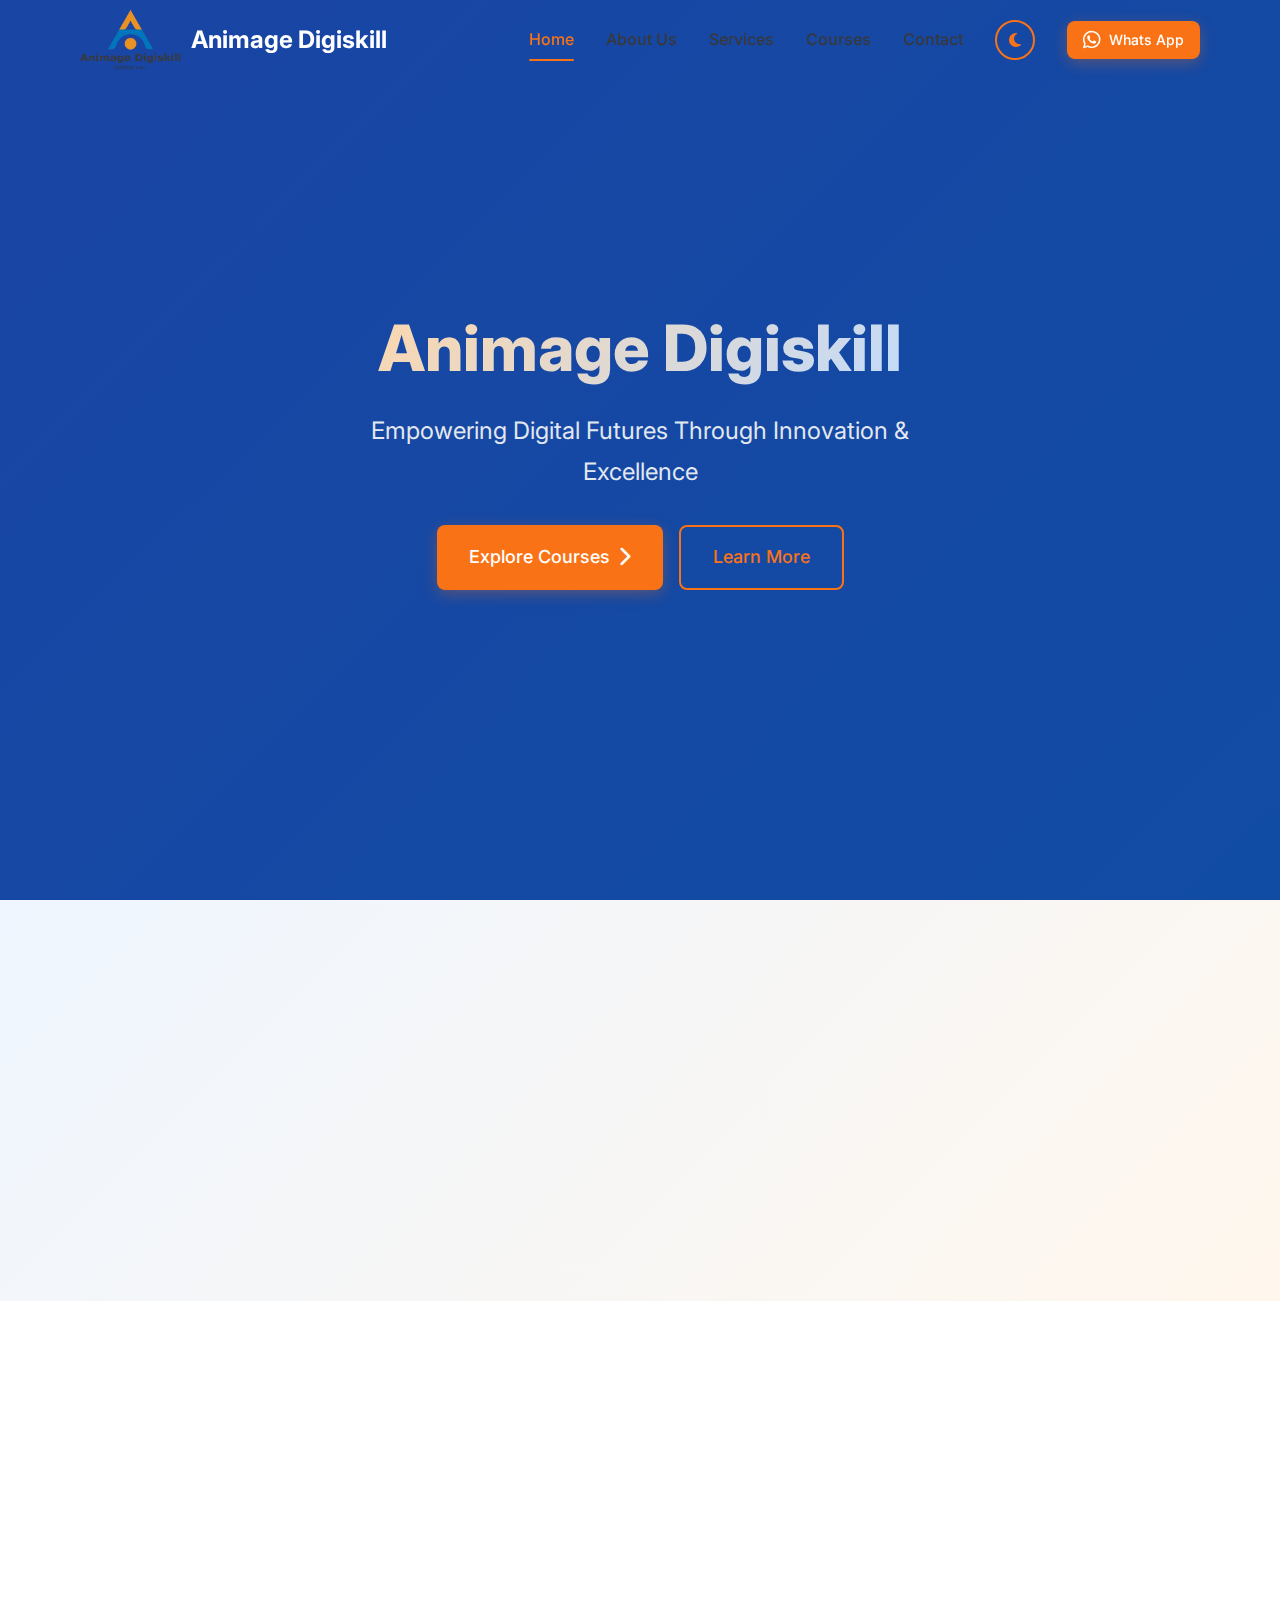
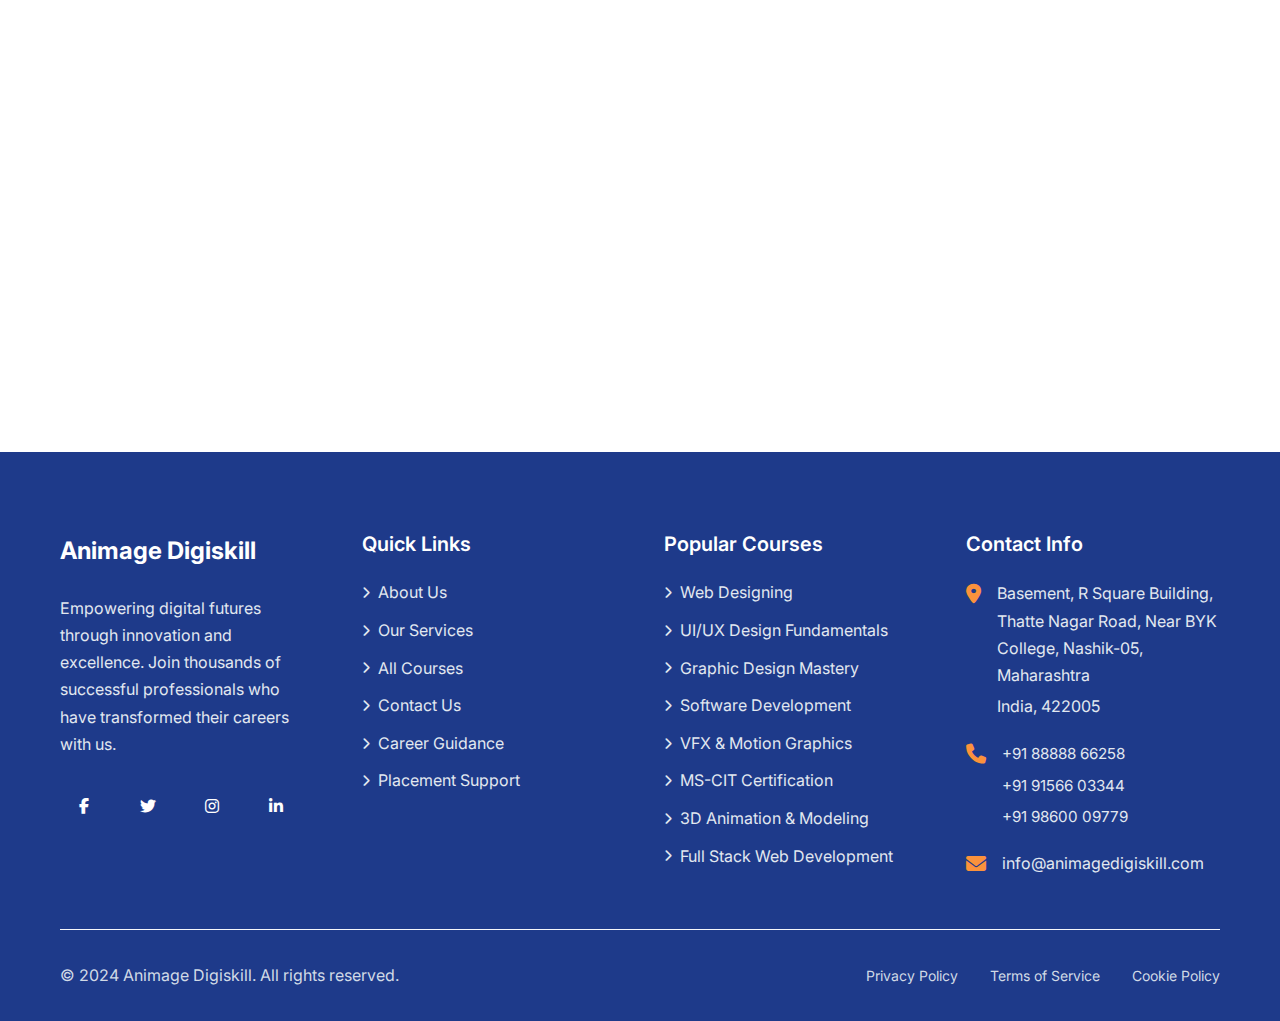
<file: index.html>
<!DOCTYPE html>
<html lang="en">
<head>
    <meta charset="UTF-8">
    <meta name="viewport" content="width=device-width, initial-scale=1.0">
    <title>Animage Digiskill - Digital Education Excellence</title>
    <meta name="description" content="Empowering Digital Futures Through Innovation & Excellence. Leading digital skills institute offering comprehensive training in web development, digital marketing, data science, and more.">
    <link rel="stylesheet" href="styles.css">
    <link href="https://fonts.googleapis.com/css2?family=Inter:wght@300;400;500;600;700;800;900&display=swap" rel="stylesheet">
    <link rel="stylesheet" href="https://cdnjs.cloudflare.com/ajax/libs/font-awesome/6.4.0/css/all.min.css">
</head>
<body>
    <!-- Navigation -->
    <nav id="navbar" class="navbar">
        <div class="nav-container">
            <div class="nav-content">
                <a href="index.html" class="nav-logo">
                <img src="./public/logo.png" alt="Animage Digiskill Logo" class="logo-img" />
                <span class="logo-text">Animage Digiskill</span>
                </a>

                <div class="nav-menu" id="nav-menu">
                    <a href="index.html" class="nav-link active">Home</a>
                    <a href="about.html" class="nav-link">About Us</a>
                    <a href="services.html" class="nav-link">Services</a>
                    <a href="courses.html" class="nav-link">Courses</a>
                    <a href="contact.html" class="nav-link">Contact</a>
                    <button class="theme-toggle" id="theme-toggle" aria-label="Toggle dark mode">
                        <i class="fas fa-moon"></i>
                    </button>
                    <a href="https://api.whatsapp.com/send?phone=9156603344" class="btn btn-primary btn-sm"><i class="fa-brands fa-whatsapp"></i>Whats App</a>
                </div>
                
                <div class="nav-toggle" id="nav-toggle">
                    <span class="bar"></span>
                    <span class="bar"></span>
                    <span class="bar"></span>
                </div>
            </div>
        </div>
    </nav>

    <!-- Hero Section -->
    <section class="hero" id="hero">
        <div class="hero-bg"></div>
        <div class="hero-overlay"></div>
        <div class="hero-content">
            <div class="container">
                <div class="hero-text">
                    <h1 class="hero-title animate-fade-in-up">Animage Digiskill</h1>
                    <p class="hero-subtitle animate-fade-in-up delay-300">Empowering Digital Futures Through Innovation & Excellence</p>
                    <div class="hero-buttons animate-fade-in-up delay-600">
                        <a href="courses.html" class="btn btn-primary btn-lg">
                            Explore Courses <i class="fas fa-chevron-right"></i>
                        </a>
                        <a href="about.html" class="btn btn-outline btn-lg">Learn More</a>
                    </div>
                </div>
            </div>
        </div>
    </section>

    <!-- Stats Section -->
    <section class="stats-section">
        <div class="container">
            <div class="stats-grid">
                <div class="stat-item animate-on-scroll">
                    <div class="stat-icon">
                        <i class="fas fa-users"></i>
                    </div>
                    <div class="stat-number" data-target="5000">0</div>
                    <div class="stat-label">Students Trained</div>
                </div>
                <div class="stat-item animate-on-scroll">
                    <div class="stat-icon">
                        <i class="fas fa-book-open"></i>
                    </div>
                    <div class="stat-number" data-target="150">0</div>
                    <div class="stat-label">Courses Offered</div>
                </div>
                <div class="stat-item animate-on-scroll">
                    <div class="stat-icon">
                        <i class="fas fa-award"></i>
                    </div>
                    <div class="stat-number" data-target="95" data-suffix="%">0</div>
                    <div class="stat-label">Placement Rate</div>
                </div>
                <div class="stat-item animate-on-scroll">
                    <div class="stat-icon">
                        <i class="fas fa-chart-line"></i>
                    </div>
                    <div class="stat-number" data-target="10">0</div>
                    <div class="stat-label">Years Experience</div>
                </div>
            </div>
        </div>
    </section>

    <!-- Institute Highlights -->
    <section class="highlights-section">
        <div class="container">
            <div class="section-header animate-on-scroll">
                <h2 class="section-title">Why Choose Animage Digiskill?</h2>
                <p class="section-subtitle">We are committed to providing world-class digital education that prepares students for the future of work.</p>
            </div>
            
            <div class="highlights-grid">
                <div class="highlight-card animate-on-scroll hover-lift">
                    <div class="highlight-icon">🎯</div>
                    <h3 class="highlight-title">Industry-Relevant Curriculum</h3>
                    <p class="highlight-description">Our courses are designed with input from industry experts to ensure relevance and practical application.</p>
                </div>
                <div class="highlight-card animate-on-scroll hover-lift">
                    <div class="highlight-icon">👨‍🏫</div>
                    <h3 class="highlight-title">Expert Faculty</h3>
                    <p class="highlight-description">Learn from experienced professionals who bring real-world insights to the classroom.</p>
                </div>
                <div class="highlight-card animate-on-scroll hover-lift">
                    <div class="highlight-icon">🚀</div>
                    <h3 class="highlight-title">100% Placement Support</h3>
                    <p class="highlight-description">Comprehensive placement assistance with our network of partner companies.</p>
                </div>
            </div>
        </div>
    </section>
        
             <!-- Footer -->
                <footer class="footer">
                    <div class="container">
                        <div class="footer-content">
                        <div class="footer-section">
                        <div class="footer-logo">
                        <span class="logo-text">Animage Digiskill</span>
                        </div>
                    <p class="footer-description">Empowering digital futures through innovation and excellence. Join thousands of successful professionals who have transformed their careers with us.</p>
                    <div class="social-links">
                    <a href="https://www.facebook.com/people/Animage-Digiskill/61559513733317/?mibextid=ZbWKwL" class="social-link" aria-label="Facebook">
                     <i class="fab fa-facebook-f"></i>
                     </a>
                    <a href="https://x.com/ashvinidigi" class="social-link" aria-label="Twitter/X">
                     <i class="fab fa-twitter"></i>
                     </a>
                    <a href="https://www.instagram.com/animagedigiskill" class="social-link" aria-label="Instagram">
                     <i class="fab fa-instagram"></i>
                    </a>
                    <a href="https://www.linkedin.com/in/animage-digiskills" class="social-link" aria-label="LinkedIn">
                        <i class="fab fa-linkedin-in"></i>
                    </a>
                        </div>
                    </div>
                
                <div class="footer-section">
                    <h3 class="footer-title">Quick Links</h3>
                    <ul class="footer-links">
                        <li><a href="about.html"><i class="fas fa-chevron-right"></i> About Us</a></li>
                        <li><a href="services.html"><i class="fas fa-chevron-right"></i> Our Services</a></li>
                        <li><a href="courses.html"><i class="fas fa-chevron-right"></i> All Courses</a></li>
                        <li><a href="contact.html"><i class="fas fa-chevron-right"></i> Contact Us</a></li>
                        <li><a href="services.html"><i class="fas fa-chevron-right"></i> Career Guidance</a></li>
                        <li><a href="services.html"><i class="fas fa-chevron-right"></i> Placement Support</a></li>
                    </ul>
                </div>
                
                <div class="footer-section">
                    <h3 class="footer-title">Popular Courses</h3>
                    <ul class="footer-links">
                      <li><a href="courses.html"><i class="fas fa-chevron-right"></i> Web Designing</a></li>
                    <li><a href="courses.html"><i class="fas fa-chevron-right"></i> UI/UX Design Fundamentals</a></li>
                    <li><a href="courses.html"><i class="fas fa-chevron-right"></i> Graphic Design Mastery</a></li>
                    <li><a href="courses.html"><i class="fas fa-chevron-right"></i> Software Development</a></li>
                    <li><a href="courses.html"><i class="fas fa-chevron-right"></i> VFX & Motion Graphics</a></li>
                    <li><a href="courses.html"><i class="fas fa-chevron-right"></i> MS-CIT Certification</a></li>
                     <li><a href="courses.html"><i class="fas fa-chevron-right"></i> 3D Animation & Modeling</a></li>
                    <li><a href="courses.html"><i class="fas fa-chevron-right"></i> Full Stack Web Development</a></li>
                    </ul>
                </div>
                
                <div class="footer-section">
                    <h3 class="footer-title">Contact Info</h3>
                    <div class="contact-info">
                        <div class="contact-item">
                            <i class="fas fa-map-marker-alt"></i>
                            <div>
                                <p>Basement, R Square Building,<br>Thatte Nagar Road, Near BYK College, Nashik-05, Maharashtra</p>
                                <p>India, 422005</p>
                            </div>
                        </div>
                        <div class="contact-item">
                            <i class="fas fa-phone"></i>
                            <div>
                            <p><a href="tel:+918888866258">+91 88888 66258</a></p>
                            <p><a href="tel:+919156603344">+91 91566 03344</a></p>
                            <p><a href="tel:+919860009779">+91 98600 09779</a></p>
                            </div>
                        </div>
                        <div class="contact-item">
                            <i class="fas fa-envelope"></i>
                            <div>
                                <p>info@animagedigiskill.com</p>
                            </div>
                        </div>
                    </div>
                </div>
            </div>
            
            <div class="footer-bottom">
                <p>&copy; 2024 Animage Digiskill. All rights reserved.</p>
                <div class="footer-bottom-links">
                    <a href="#">Privacy Policy</a>
                    <a href="#">Terms of Service</a>
                    <a href="#">Cookie Policy</a>
                </div>
            </div>
        </div>
    </footer>

    <script src="script.js"></script>
</body>
</html>
</file>
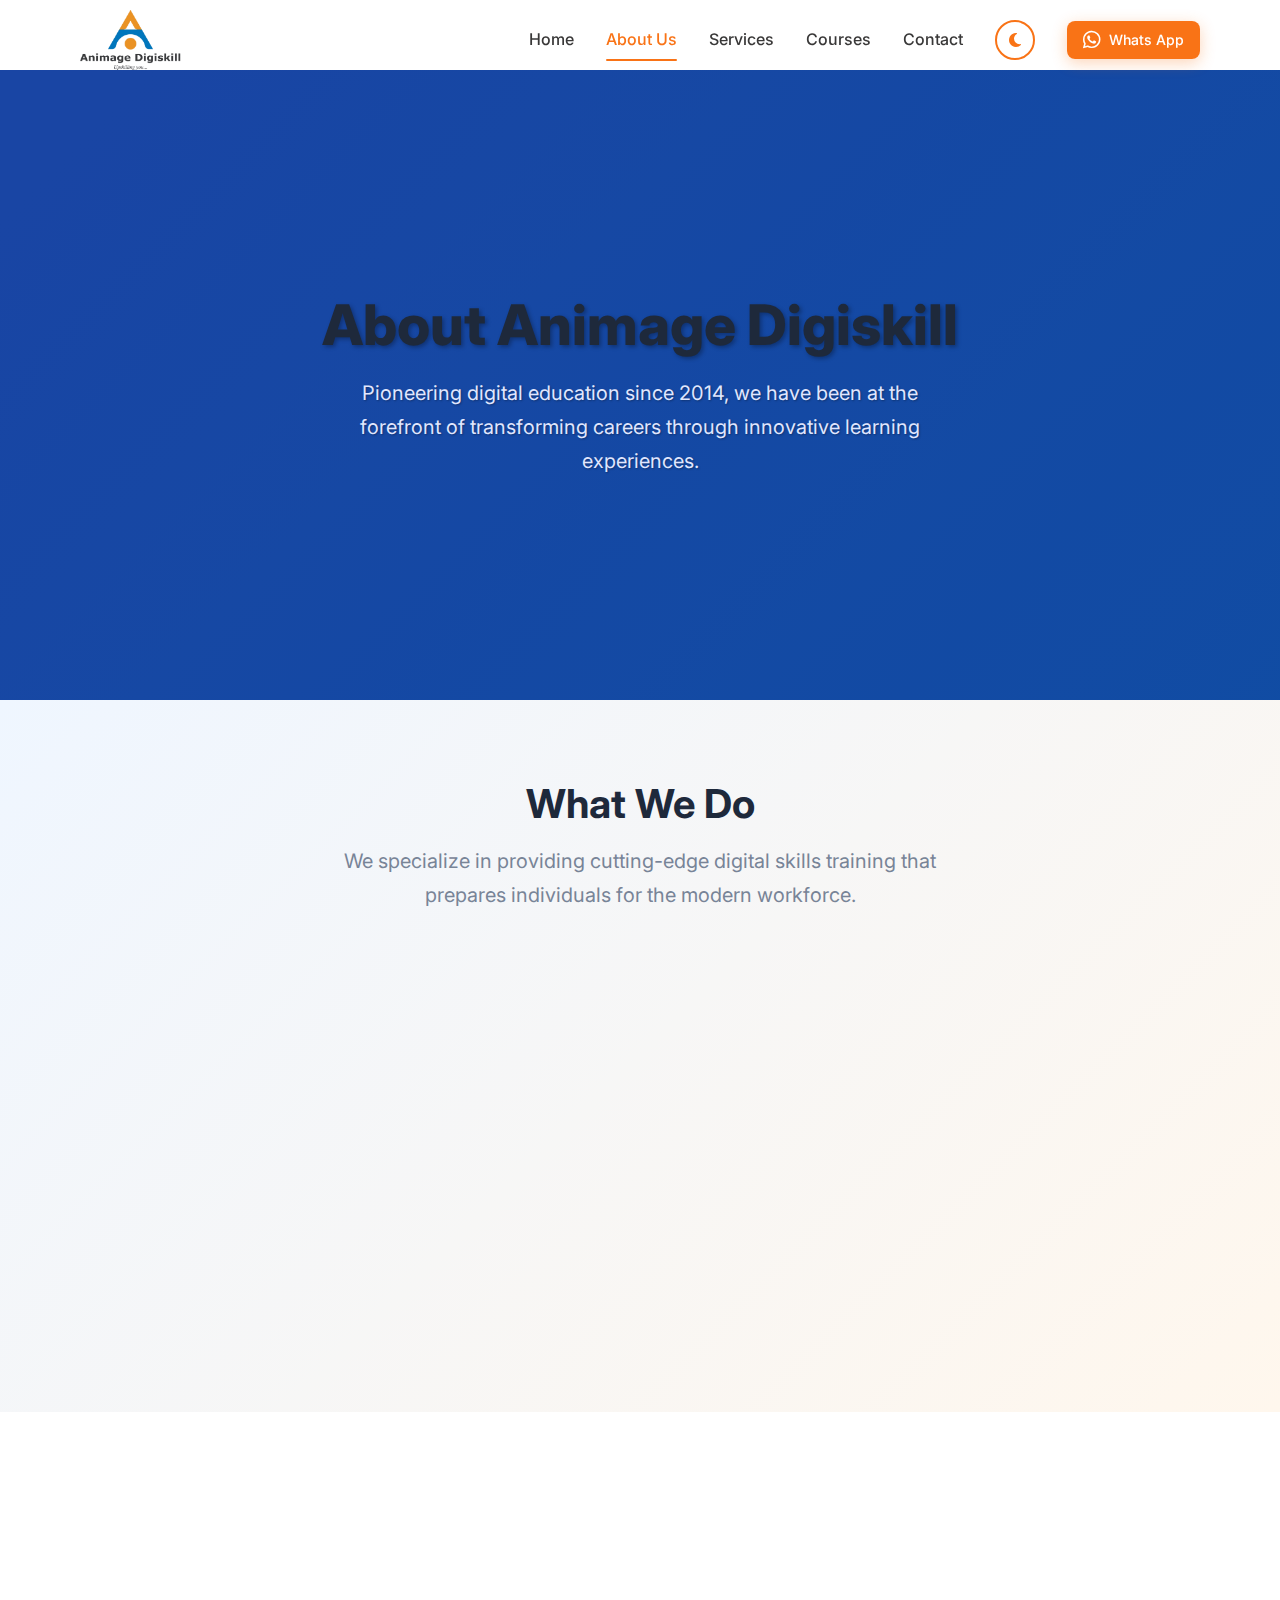
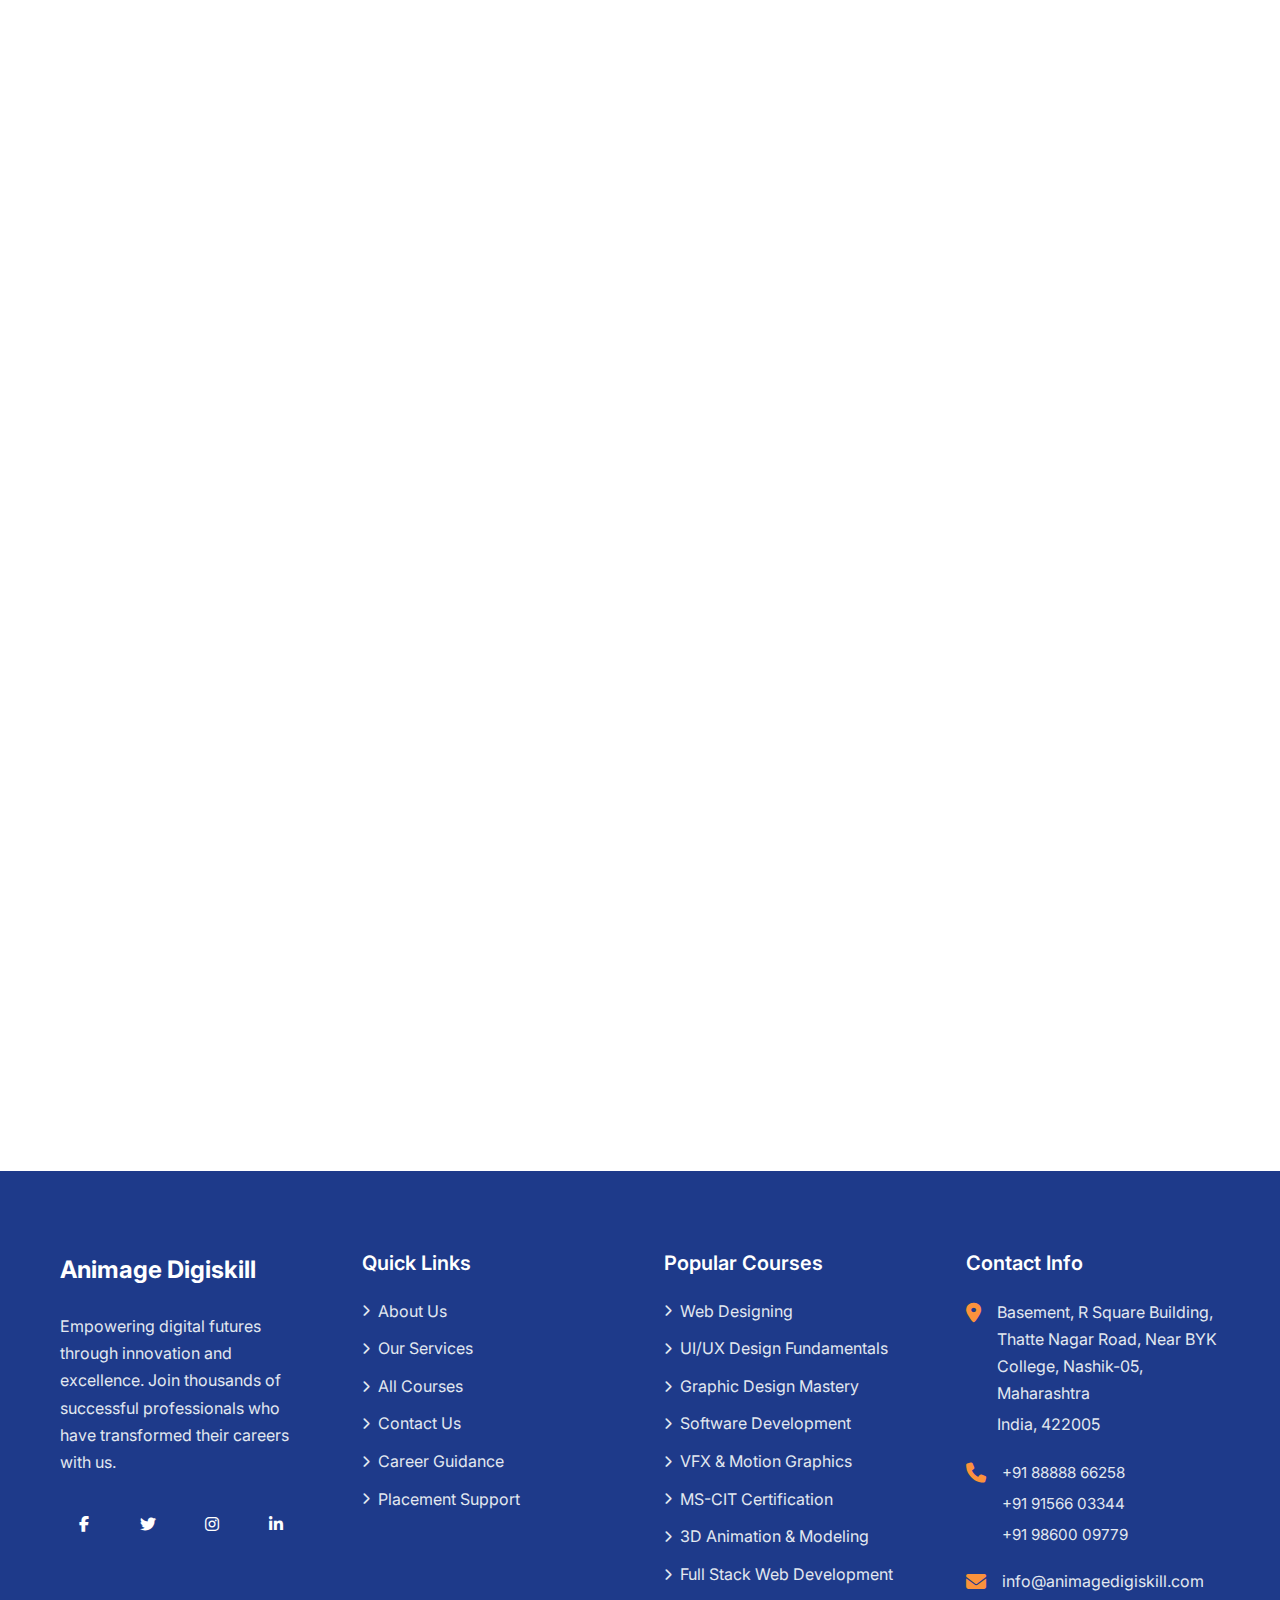
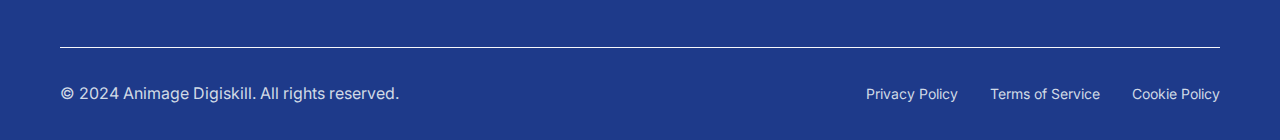
<file: about.html>
<!DOCTYPE html>
<html lang="en">
<head>
    <meta charset="UTF-8">
    <meta name="viewport" content="width=device-width, initial-scale=1.0">
    <title>About Us - Animage Digiskill</title>
    <link rel="stylesheet" href="styles.css">
    <link href="https://fonts.googleapis.com/css2?family=Inter:wght@300;400;500;600;700;800;900&display=swap" rel="stylesheet">
    <link rel="stylesheet" href="https://cdnjs.cloudflare.com/ajax/libs/font-awesome/6.4.0/css/all.min.css">
</head>
<body>
    <!-- Navigation -->
    <nav id="navbar" class="navbar">
        <div class="nav-container">
            <div class="nav-content">
                 <a href="index.html" class="nav-logo">
                <img src="./public/logo.png" alt="Animage Digiskill Logo" class="logo-img" />
                <span class="logo-text">Animage Digiskill</span>
                </a>
                
                <div class="nav-menu" id="nav-menu">
                    <a href="index.html" class="nav-link">Home</a>
                    <a href="about.html" class="nav-link active">About Us</a>
                    <a href="services.html" class="nav-link">Services</a>
                    <a href="courses.html" class="nav-link">Courses</a>
                    <a href="contact.html" class="nav-link">Contact</a>
                    <button class="theme-toggle" id="theme-toggle" aria-label="Toggle dark mode">
                        <i class="fas fa-moon"></i>
                    </button>
                    <a href="https://api.whatsapp.com/send?phone=9156603344" class="btn btn-primary btn-sm"><i class="fa-brands fa-whatsapp"></i>Whats App</a>
                </div>
                
                <div class="nav-toggle" id="nav-toggle">
                    <span class="bar"></span>
                    <span class="bar"></span>
                    <span class="bar"></span>
                </div>
            </div>
        </div>
    </nav>

    <!-- Hero Section -->
    <section class="page-hero">
        <div class="hero-bg"></div>
        <div class="hero-overlay"></div>
        <div class="container">
            <div class="page-hero-content">
                <h1 class="page-hero-title animate-fade-in-up">About Animage Digiskill</h1>
                <p class="page-hero-subtitle animate-fade-in-up delay-300">Pioneering digital education since 2014, we have been at the forefront of transforming careers through innovative learning experiences.</p>
            </div>
        </div>
    </section>

    <!-- What We Do Section -->
    <section class="what-we-do-section">
        <div class="container">
            <div class="section-header animate-on-scroll">
                <h2 class="section-title">What We Do</h2>
                <p class="section-subtitle">We specialize in providing cutting-edge digital skills training that prepares individuals for the modern workforce.</p>
            </div>
            
            <div class="what-we-do-grid">
                <div class="what-we-do-card animate-on-scroll hover-lift">
                    <div class="what-we-do-icon">
                        <i class="fas fa-users"></i>
                    </div>
                    <h3 class="what-we-do-title">Skill Development</h3>
                    <p class="what-we-do-description">Comprehensive training programs designed to bridge the gap between academic learning and industry requirements.</p>
                </div>
                <div class="what-we-do-card animate-on-scroll hover-lift">
                    <div class="what-we-do-icon">
                        <i class="fas fa-bullseye"></i>
                    </div>
                    <h3 class="what-we-do-title">Career Guidance</h3>
                    <p class="what-we-do-description">Personalized career counseling and mentorship to help students make informed career decisions.</p>
                </div>
                <div class="what-we-do-card animate-on-scroll hover-lift">
                    <div class="what-we-do-icon">
                        <i class="fas fa-handshake"></i>
                    </div>
                    <h3 class="what-we-do-title">Industry Partnerships</h3>
                    <p class="what-we-do-description">Strong network of industry partners providing internships, projects, and placement opportunities.</p>
                </div>
            </div>
        </div>
    </section>

    <!-- Vision & Mission Section -->
    <section class="vision-mission-section">
        <div class="container">
            <div class="vision-mission-grid">
                <div class="vision-card animate-on-scroll">
                    <div class="vision-mission-header">
                        <i class="fas fa-eye"></i>
                        <h2>Our Vision</h2>
                    </div>
                    <p>To be the leading digital skills institute that transforms lives by bridging the gap between traditional education and industry demands, creating a digitally empowered workforce for the future.</p>
                </div>
                <div class="mission-card animate-on-scroll">
                    <div class="vision-mission-header">
                        <i class="fas fa-bullseye"></i>
                        <h2>Our Mission</h2>
                    </div>
                    <p>To provide world-class digital education through innovative teaching methodologies, industry-relevant curriculum, and comprehensive career support, ensuring every student achieves their professional goals.</p>
                </div>
            </div>
        </div>
    </section>

    <!-- Board of Directors Section -->
    <section class="board-section">
        <div class="container">
            <div class="section-header animate-on-scroll">
                <h2 class="section-title">Board of Directors</h2>
                <p class="section-subtitle">Meet our dedicated leadership team committed to excellence in digital education.</p>
            </div>
            
            <div class="board-grid">
                <div class="board-member animate-on-scroll hover-lift">
                    <div class="member-image">
                        <img src="public/woman 1.jpg" alt="Dr. Rajesh Kumar">
                    </div>
                    <div class="member-info">
                        <h3 class="member-name">Ms.Mayuri Parekh</h3>
                        <!-- <p class="member-position">Chairman & CEO</p> -->
                        <p class="member-bio">Ms. Mayuri Parekh, Director at Animage Digiskill Pvt. Ltd., leverages her MCA degree and passion for educational technology to drive innovation. She leads initiatives in digital learning, simulations, and data-driven tools to enhance student outcomes and adaptability.</p>
                    </div>
                </div>
                
                <div class="board-member animate-on-scroll hover-lift">
                    <div class="member-image">
                        <img src="public/woman 2.jpeg" alt="Ms.Jyoti Thakkar">
                    </div>
                    <div class="member-info">
                        <h3 class="member-name">Ms. Jyoti Thakkar</h3>
                        <!-- <p class="member-position">Director of Research</p> -->
                        <p class="member-bio">Ms. Jyoti Thakkar, Director at Animage Digiskill Pvt. Ltd., leverages her MCA degree and passion for educational technology to drive innovation. She leads initiatives in digital learning, simulations, and data-driven tools to enhance student outcomes and adaptability.</p>
                    </div>
                </div>
            </div>
        </div>
    </section>

    
    <!-- Footer -->
    <footer class="footer">
        <div class="container">
            <div class="footer-content">
                <div class="footer-section">
                    <div class="footer-logo">
                        <span class="logo-text">Animage Digiskill</span>
                    </div>
                    <p class="footer-description">Empowering digital futures through innovation and excellence. Join thousands of successful professionals who have transformed their careers with us.</p>
                    <div class="social-links">
            <a href="https://www.facebook.com/people/Animage-Digiskill/61559513733317/?mibextid=ZbWKwL" class="social-link" aria-label="Facebook">
              <i class="fab fa-facebook-f"></i>
            </a>
            <a href="https://x.com/ashvinidigi" class="social-link" aria-label="Twitter/X">
              <i class="fab fa-twitter"></i>
            </a>
            <a href="https://www.instagram.com/animagedigiskill" class="social-link" aria-label="Instagram">
              <i class="fab fa-instagram"></i>
            </a>
            <a href="https://www.linkedin.com/in/animage-digiskills" class="social-link" aria-label="LinkedIn">
              <i class="fab fa-linkedin-in"></i>
            </a>
          </div>
                </div>
                
                <div class="footer-section">
                    <h3 class="footer-title">Quick Links</h3>
                    <ul class="footer-links">
                        <li><a href="about.html"><i class="fas fa-chevron-right"></i> About Us</a></li>
                        <li><a href="services.html"><i class="fas fa-chevron-right"></i> Our Services</a></li>
                        <li><a href="courses.html"><i class="fas fa-chevron-right"></i> All Courses</a></li>
                        <li><a href="contact.html"><i class="fas fa-chevron-right"></i> Contact Us</a></li>
                        <li><a href="services.html"><i class="fas fa-chevron-right"></i> Career Guidance</a></li>
                        <li><a href="services.html"><i class="fas fa-chevron-right"></i> Placement Support</a></li>
                    </ul>
                </div>
                
                <div class="footer-section">
                    <h3 class="footer-title">Popular Courses</h3>
                    <ul class="footer-links">
                      <li><a href="courses.html"><i class="fas fa-chevron-right"></i> Web Designing</a></li>
          <li><a href="courses.html"><i class="fas fa-chevron-right"></i> UI/UX Design Fundamentals</a></li>
          <li><a href="courses.html"><i class="fas fa-chevron-right"></i> Graphic Design Mastery</a></li>
          <li><a href="courses.html"><i class="fas fa-chevron-right"></i> Software Development</a></li>
          <li><a href="courses.html"><i class="fas fa-chevron-right"></i> VFX & Motion Graphics</a></li>
          <li><a href="courses.html"><i class="fas fa-chevron-right"></i> MS-CIT Certification</a></li>
          <li><a href="courses.html"><i class="fas fa-chevron-right"></i> 3D Animation & Modeling</a></li>
          <li><a href="courses.html"><i class="fas fa-chevron-right"></i> Full Stack Web Development</a></li>
                    </ul>
                </div>
                
                <div class="footer-section">
                    <h3 class="footer-title">Contact Info</h3>
                    <div class="contact-info">
                        <div class="contact-item">
                            <i class="fas fa-map-marker-alt"></i>
                            <div>
                                <p>Basement, R Square Building,<br>Thatte Nagar Road, Near BYK College, Nashik-05, Maharashtra</p>
                                <p>India, 422005</p>
                            </div>
                        </div>
                        <div class="contact-item">
                            <i class="fas fa-phone"></i>
                            <div>
                            <p><a href="tel:+918888866258">+91 88888 66258</a></p>
                            <p><a href="tel:+919156603344">+91 91566 03344</a></p>
                            <p><a href="tel:+919860009779">+91 98600 09779</a></p>
                            </div>
                        </div>
                        <div class="contact-item">
                            <i class="fas fa-envelope"></i>
                            <div>
                                <p>info@animagedigiskill.com</p>
                            </div>
                        </div>
                    </div>
                </div>
            </div>
            
            <div class="footer-bottom">
                <p>&copy; 2024 Animage Digiskill. All rights reserved.</p>
                <div class="footer-bottom-links">
                    <a href="#">Privacy Policy</a>
                    <a href="#">Terms of Service</a>
                    <a href="#">Cookie Policy</a>
                </div>
            </div>
        </div>
    </footer>


    <script src="script.js"></script>
</body>
</html>
</file>
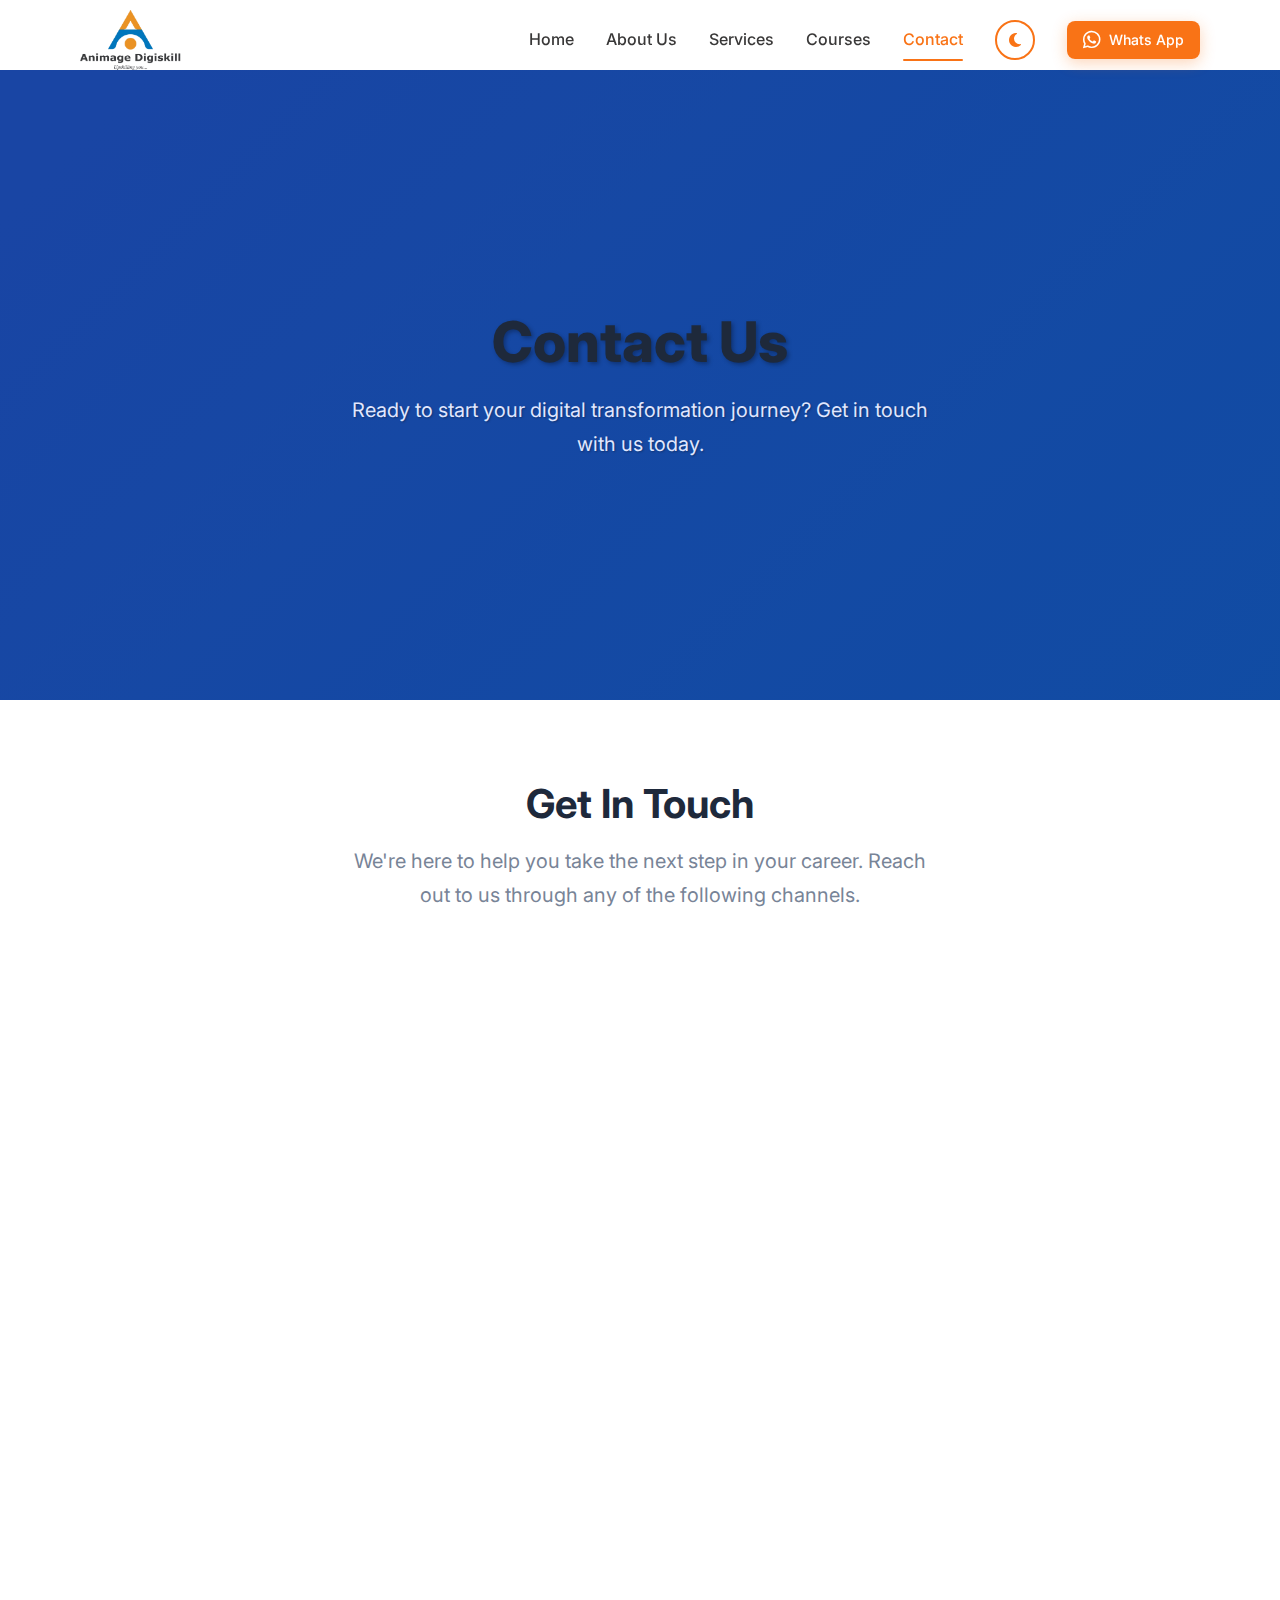
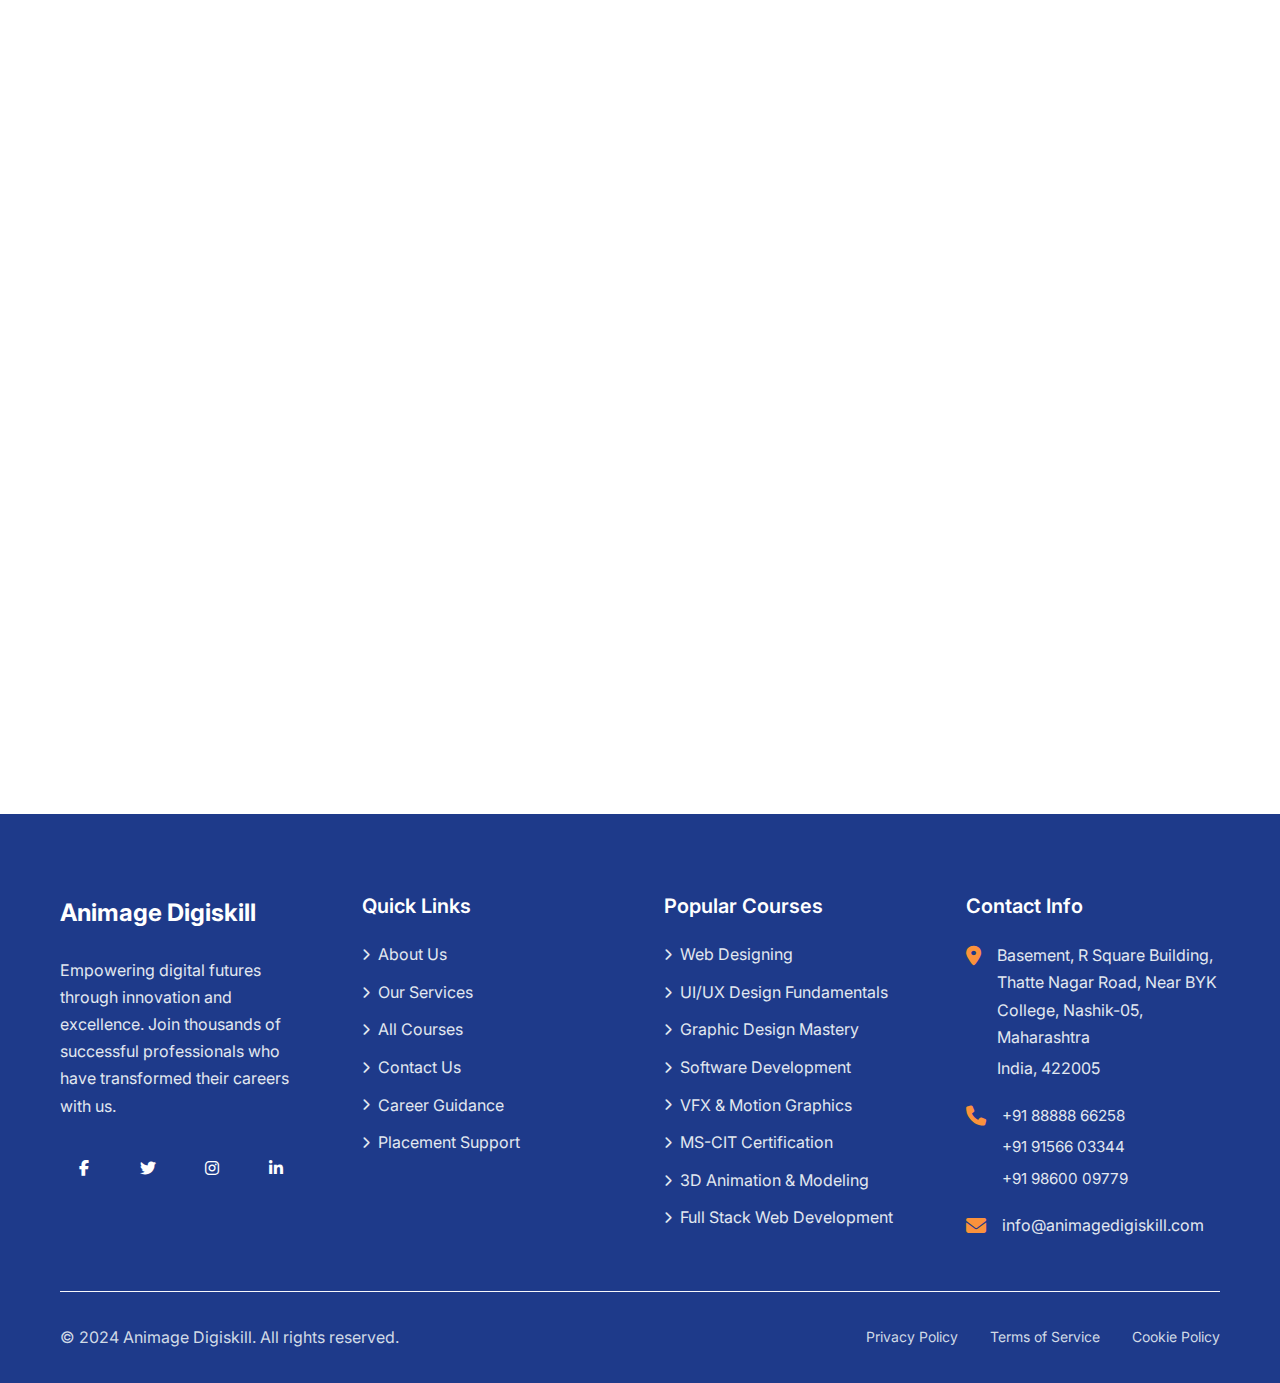
<file: contact.html>
<!DOCTYPE html>
<html lang="en">
<head>
    <meta charset="UTF-8">
    <meta name="viewport" content="width=device-width, initial-scale=1.0">
    <title>Contact Us - Animage Digiskill</title>
    <link rel="stylesheet" href="styles.css">
    <link href="https://fonts.googleapis.com/css2?family=Inter:wght@300;400;500;600;700;800;900&display=swap" rel="stylesheet">
    <link rel="stylesheet" href="https://cdnjs.cloudflare.com/ajax/libs/font-awesome/6.4.0/css/all.min.css">
</head>
<body>
    <!-- Navigation -->
    <nav id="navbar" class="navbar">
        <div class="nav-container">
            <div class="nav-content">
                 <a href="index.html" class="nav-logo">
                <img src="./public/logo.png" alt="Animage Digiskill Logo" class="logo-img" />
                <span class="logo-text">Animage Digiskill</span>
                </a>
                
                <div class="nav-menu" id="nav-menu">
                    <a href="index.html" class="nav-link">Home</a>
                    <a href="about.html" class="nav-link">About Us</a>
                    <a href="services.html" class="nav-link">Services</a>
                    <a href="courses.html" class="nav-link">Courses</a>
                    <a href="contact.html" class="nav-link active">Contact</a>
                    <button class="theme-toggle" id="theme-toggle" aria-label="Toggle dark mode">
                        <i class="fas fa-moon"></i>
                    </button>
                    <a href="https://api.whatsapp.com/send?phone=9156603344" class="btn btn-primary btn-sm"><i class="fa-brands fa-whatsapp"></i>Whats App</a>
                </div>
                
                <div class="nav-toggle" id="nav-toggle">
                    <span class="bar"></span>
                    <span class="bar"></span>
                    <span class="bar"></span>
                </div>
            </div>
        </div>
    </nav>

    <!-- Hero Section -->
    <section class="page-hero">
        <div class="hero-bg"></div>
        <div class="hero-overlay"></div>
        <div class="container">
            <div class="page-hero-content">
                <h1 class="page-hero-title animate-fade-in-up">Contact Us</h1>
                <p class="page-hero-subtitle animate-fade-in-up delay-300">Ready to start your digital transformation journey? Get in touch with us today.</p>
            </div>
        </div>
    </section>

    <!-- Contact Information -->
    <section class="contact-info-section">
        <div class="container">
            <div class="section-header animate-on-scroll">
                <h2 class="section-title">Get In Touch</h2>
                <p class="section-subtitle">We're here to help you take the next step in your career. Reach out to us through any of the following channels.</p>
            </div>
            
            <div class="contact-info-grid">
                <div class="contact-info-card animate-on-scroll hover-lift">
                    <div class="contact-info-icon">
                        <i class="fas fa-map-marker-alt"></i>
                    </div>
                    <h3 class="contact-info-title">Visit Us</h3>
                    <div class="contact-info-details">
                        <p>Basement,R Square building ,thatte 
                            nagar road Near BYK College,Nashik-05, maharatra </p>
                        <p>India,422005</p>
                    </div>
                </div>
                
                <div class="contact-info-card animate-on-scroll hover-lift">
                    <div class="contact-info-icon">
                        <i class="fas fa-phone"></i>
                    </div>
                    <h3 class="contact-info-title">Call Us</h3>
                    <div class="contact-info-details">
                        <p>+91 8888866258</p>
                        <p>+91 9156603344</p>
                        <p>+91 9860009779</p>
                    </div>
                </div>
                
                <div class="contact-info-card animate-on-scroll hover-lift">
                    <div class="contact-info-icon">
                        <i class="fas fa-envelope"></i>
                    </div>
                    <h3 class="contact-info-title">Email Us</h3>
                    <div class="contact-info-details">
                        <p>info@animagedigiskill.com</p>
                        <p>drtnasik4@gmail.com</p>
                        
                    </div>
                </div>
                
                <div class="contact-info-card animate-on-scroll hover-lift">
                    <div class="contact-info-icon">
                        <i class="fas fa-clock"></i>
                    </div>
                    <h3 class="contact-info-title">Office Hours</h3>
                    <div class="contact-info-details">
                        <p>Monday - saturday: 10:00 AM - 7:00 PM</p>
                        <p>Sunday: Closed</p>
                    </div>
                </div>
            </div>
        </div>
    </section>

    <!-- Contact Form and Map -->
    <section class="contact-form-section">
        <div class="container">
            <div class="contact-form-grid">
                <!-- Contact Form -->
                <div class="contact-form-container animate-on-scroll">
                    <div class="contact-form-card">
                        <div class="contact-form-header">
                            <h2>Send us a Message</h2>
                            <p>Fill out the form below and we'll get back to you within 24 hours.</p>
                        </div>
                        <form class="contact-form" id="contact-form">
                            <div class="form-row">
                                <div class="form-group">
                                    <label for="firstName">First Name</label>
                                    <input type="text" id="firstName" name="firstName" required>
                                </div>
                                <div class="form-group">
                                    <label for="lastName">Last Name</label>
                                    <input type="text" id="lastName" name="lastName" required>
                                </div>
                            </div>
                            
                            <div class="form-group">
                                <label for="email">Email Address</label>
                                <input type="email" id="email" name="email" required>
                            </div>
                            
                            <div class="form-group">
                                <label for="phone">Phone Number</label>
                                <input type="tel" id="phone" name="phone" required>
                            </div>
                            
                            <div class="form-group">
                                <label for="course">Course of Interest</label>
                                <select id="course" name="course" required>
                                    <option value="">Select a course</option>
                                    <option value="digital-marketing">Web Designing</option>
                                    <option value="web-development"> UI/UX Design Fundamentals</option>
                                    <option value="data-science">Graphic Design Mastery</option>
                                    <option value="ui-ux-design">Software Development</option>
                                    <option value="cloud-computing"> VFX & Motion Graphics</option>
                                    <option value="mobile-development">MS-CIT Certification</option>
                                    <option value="cybersecurity">Advanced JavaScript & Frameworks</option>
                                    <option value="ai-ml">3D Animation & Modeling</option>
                                    <option value="blockchain">Full Stack Web Development</option>
                                    <option value="other">Other</option>
                                </select>
                            </div>
                            
                            <div class="form-group">
                                <label for="message">Message</label>
                                <textarea id="message" name="message" rows="5" placeholder="Tell us more about your requirements..." required></textarea>
                            </div>
                            
                            <button type="submit" class="btn btn-primary btn-full">
                                <i class="fas fa-paper-plane"></i>
                                Send Message
                            </button>
                        </form>
                    </div>
                </div>
                
                <!-- Map and Additional Info -->
                <div class="contact-additional-info animate-on-scroll">
                    <!-- Embedded Map -->
                     <div class="map-container">
                        <div class="map-placeholder">
                            <iframe
                            width="600"
                            height="450"
                            style="border:0;"
                            loading="lazy"
                            allowfullscreen
                            referrerpolicy="no-referrer-when-downgrade"
                            src="https://www.google.com/maps/embed/v1/place?q=Animage+Digiskill+Pvt.+Ltd,+05,+near+BYK+College,+Thatte+Nagar,+Nashik,+Maharashtra,+India&key=AIzaSyBFw0Qbyq9zTFTd-tUY6dZWTgaQzuU17R8">
                            </iframe>
                            </div>
                                 </div> 
                    
                   <!-- Social Media Links -->
                    <div class="social-media-card">
                        <h3>Follow Us</h3>
                        <p>Stay connected with us on social media for updates and insights.</p>
                        <div class="social-links">
                            <a href="https://www.facebook.com/people/Animage-Digiskill/61559513733317/?mibextid=ZbWKwL" class="social-link facebook"><i class="fab fa-facebook-f"></i></a>
                            <a href="https://x.com/ashvinidigi" class="social-link twitter"><i class="fab fa-twitter"></i></a>
                            <a href="https://www.instagram.com/accounts/login/?next=%2Fanimagedigiskill%2F&source=omni_redirect" class="social-link instagram"><i class="fab fa-instagram"></i></a>
                            <a href="https://www.linkedin.com/in/animage-digiskills" class="social-link linkedin"><i class="fab fa-linkedin-in"></i></a>
                        </div>
                    </div>
                    
                    <!-- Quick Contact -->
                    <div class="quick-contact-card">
                        <h3>Need Immediate Help?</h3>
                        <p>For urgent inquiries, call us directly or visit our campus during office hours.</p>
                        <div class="quick-contact-info">
                            <div class="quick-contact-item">
                                <i class="fas fa-phone"></i>
                                <div>
                                    <strong>Emergency:</strong>
                                    <span>+91 8888866258 /+91 9156603344</span>
                                </div>
                            </div>
                            <div class="quick-contact-item">
                                <i class="fas fa-envelope"></i>
                                <div>
                                    <strong>Quick Response:</strong>
                                    <span>info@animagedigiskill.com</span>
                                </div>
                            </div>
                        </div>
                    </div>
                </div>
            </div>
        </div>
    </section>
       
    <!-- Footer -->
    <footer class="footer">
        <div class="container">
            <div class="footer-content">
                <div class="footer-section">
                    <div class="footer-logo">
                        <span class="logo-text">Animage Digiskill</span>
                    </div>
                    <p class="footer-description">Empowering digital futures through innovation and excellence. Join thousands of successful professionals who have transformed their careers with us.</p>
                    <div class="social-links">
            <a href="https://www.facebook.com/people/Animage-Digiskill/61559513733317/?mibextid=ZbWKwL" class="social-link" aria-label="Facebook">
              <i class="fab fa-facebook-f"></i>
            </a>
            <a href="https://x.com/ashvinidigi" class="social-link" aria-label="Twitter/X">
              <i class="fab fa-twitter"></i>
            </a>
            <a href="https://www.instagram.com/animagedigiskill" class="social-link" aria-label="Instagram">
              <i class="fab fa-instagram"></i>
            </a>
            <a href="https://www.linkedin.com/in/animage-digiskills" class="social-link" aria-label="LinkedIn">
              <i class="fab fa-linkedin-in"></i>
            </a>
          </div>
                </div>
                
                <div class="footer-section">
                    <h3 class="footer-title">Quick Links</h3>
                    <ul class="footer-links">
                        <li><a href="about.html"><i class="fas fa-chevron-right"></i> About Us</a></li>
                        <li><a href="services.html"><i class="fas fa-chevron-right"></i> Our Services</a></li>
                        <li><a href="courses.html"><i class="fas fa-chevron-right"></i> All Courses</a></li>
                        <li><a href="contact.html"><i class="fas fa-chevron-right"></i> Contact Us</a></li>
                        <li><a href="services.html"><i class="fas fa-chevron-right"></i> Career Guidance</a></li>
                        <li><a href="services.html"><i class="fas fa-chevron-right"></i> Placement Support</a></li>
                    </ul>
                </div>
                
                <div class="footer-section">
                    <h3 class="footer-title">Popular Courses</h3>
                    <ul class="footer-links">
                      <li><a href="courses.html"><i class="fas fa-chevron-right"></i> Web Designing</a></li>
          <li><a href="courses.html"><i class="fas fa-chevron-right"></i> UI/UX Design Fundamentals</a></li>
          <li><a href="courses.html"><i class="fas fa-chevron-right"></i> Graphic Design Mastery</a></li>
          <li><a href="courses.html"><i class="fas fa-chevron-right"></i> Software Development</a></li>
          <li><a href="courses.html"><i class="fas fa-chevron-right"></i> VFX & Motion Graphics</a></li>
          <li><a href="courses.html"><i class="fas fa-chevron-right"></i> MS-CIT Certification</a></li>
          <li><a href="courses.html"><i class="fas fa-chevron-right"></i> 3D Animation & Modeling</a></li>
          <li><a href="courses.html"><i class="fas fa-chevron-right"></i> Full Stack Web Development</a></li>
                    </ul>
                </div>
                
                <div class="footer-section">
                    <h3 class="footer-title">Contact Info</h3>
                    <div class="contact-info">
                        <div class="contact-item">
                            <i class="fas fa-map-marker-alt"></i>
                            <div>
                                <p>Basement, R Square Building,<br>Thatte Nagar Road, Near BYK College, Nashik-05, Maharashtra</p>
                                <p>India, 422005</p>
                            </div>
                        </div>
                        <div class="contact-item">
                            <i class="fas fa-phone"></i>
                            <div>
                            <p><a href="tel:+918888866258">+91 88888 66258</a></p>
                            <p><a href="tel:+919156603344">+91 91566 03344</a></p>
                            <p><a href="tel:+919860009779">+91 98600 09779</a></p>
                            </div>
                        </div>
                        <div class="contact-item">
                            <i class="fas fa-envelope"></i>
                            <div>
                                <p>info@animagedigiskill.com</p>
                            </div>
                        </div>
                    </div>
                </div>
            </div>
            
            <div class="footer-bottom">
                <p>&copy; 2024 Animage Digiskill. All rights reserved.</p>
                <div class="footer-bottom-links">
                    <a href="#">Privacy Policy</a>
                    <a href="#">Terms of Service</a>
                    <a href="#">Cookie Policy</a>
                </div>
            </div>
        </div>
    </footer>
    <script src="script.js"></script>
</body>
</html>
</file>
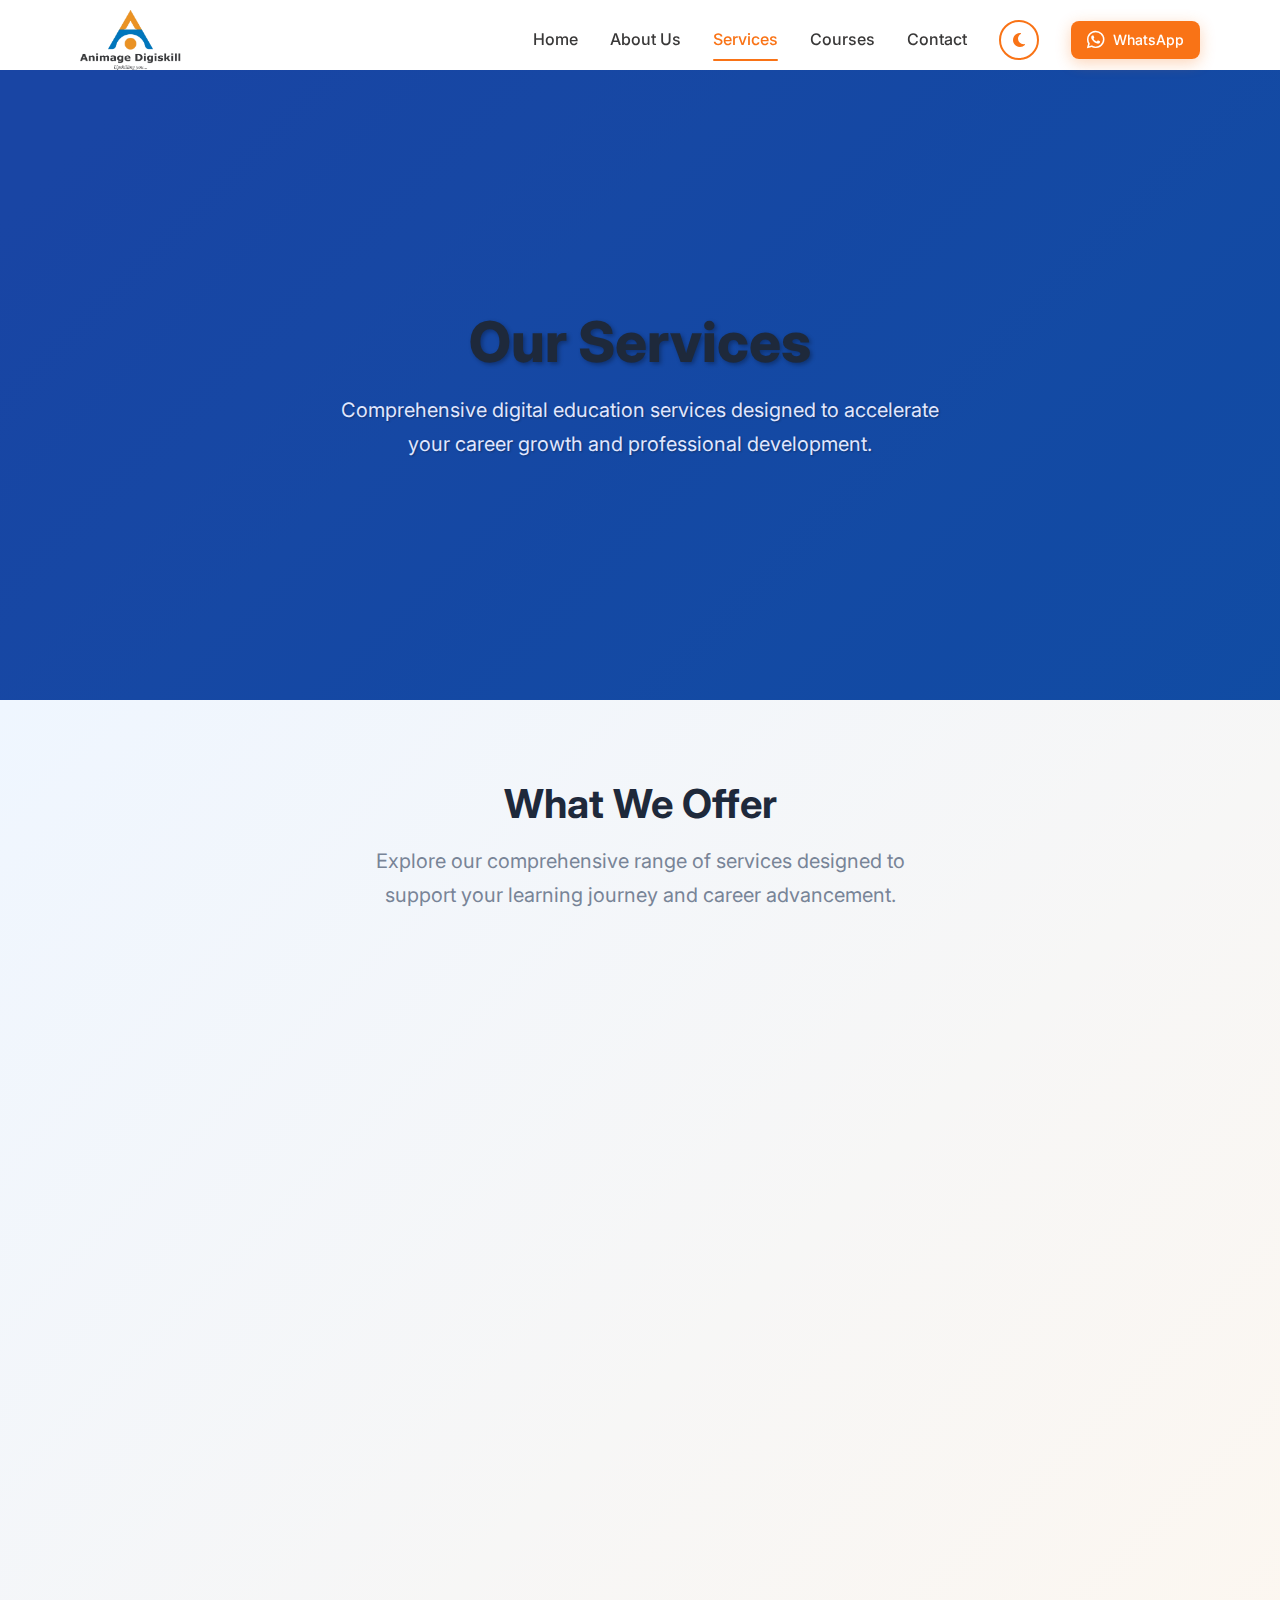
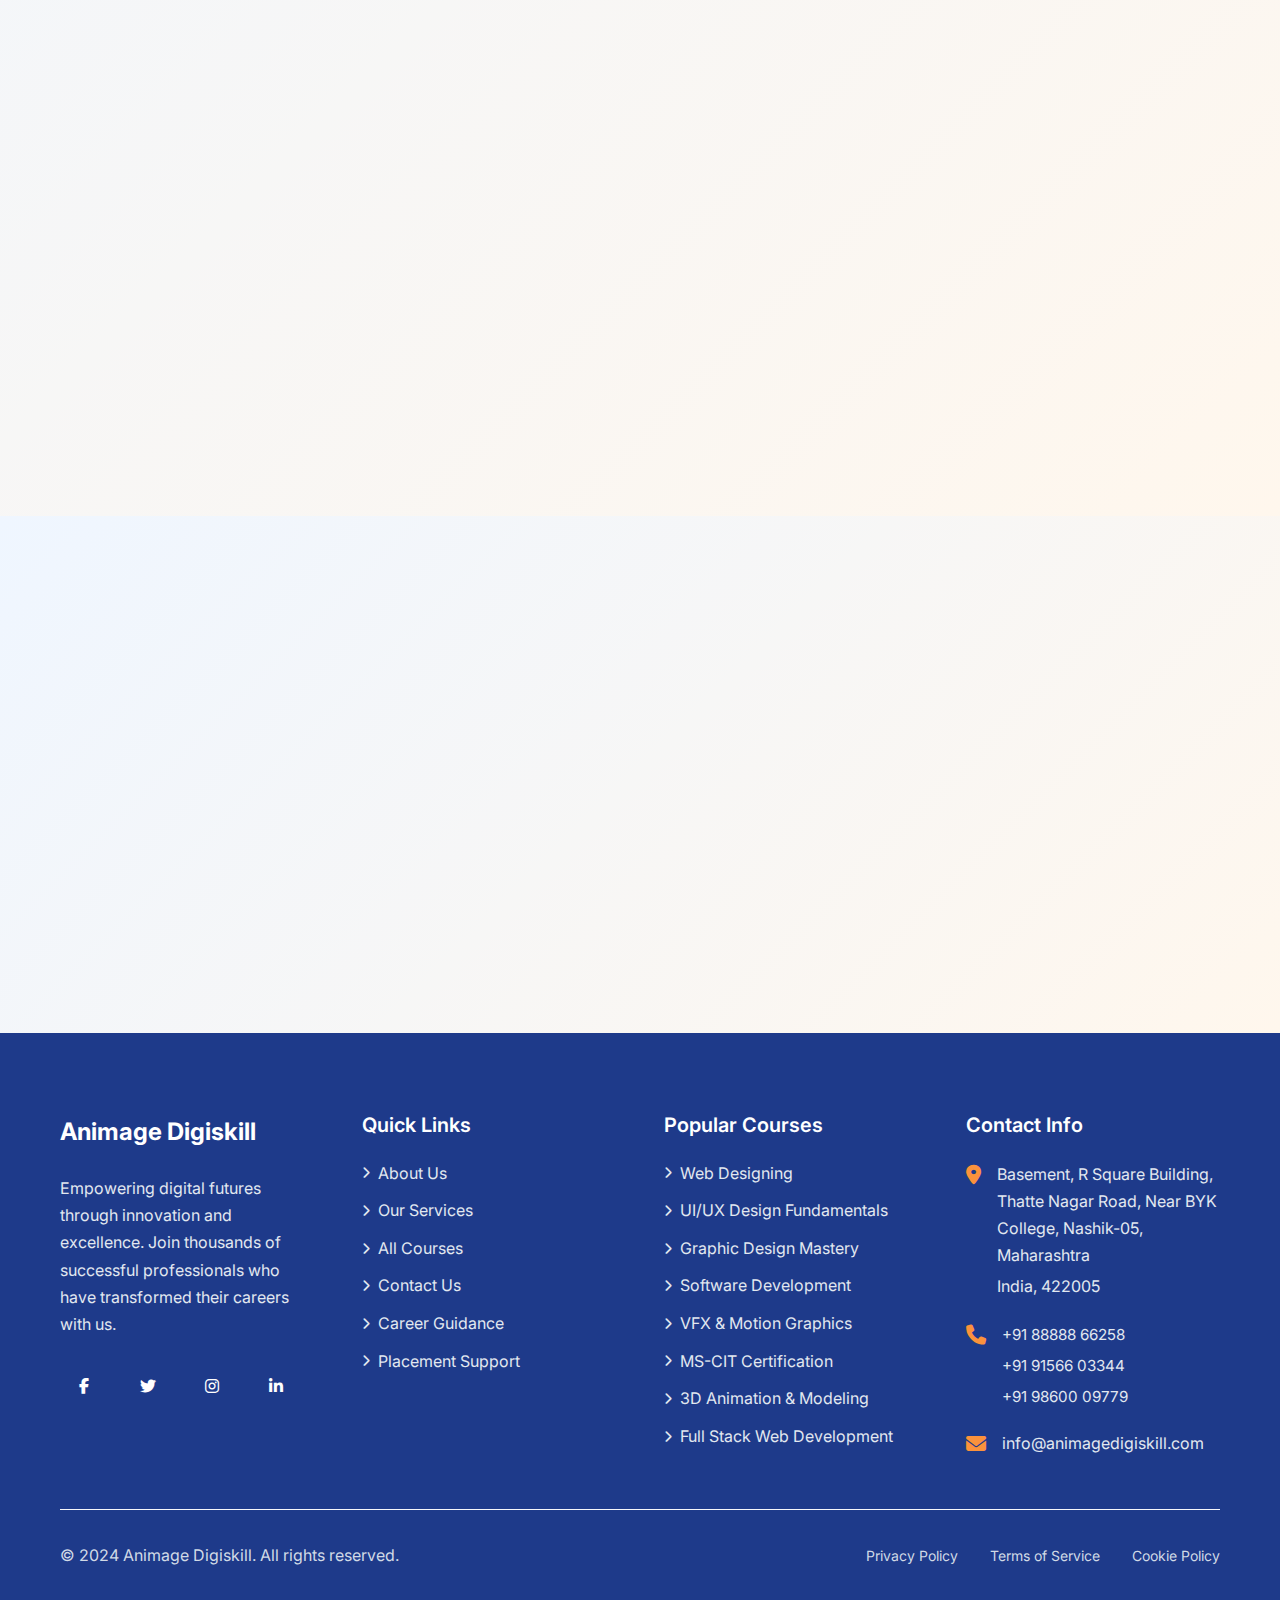
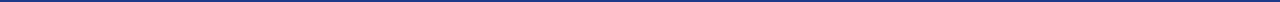
<file: services.html>
<!DOCTYPE html>
<html lang="en">
<head>
    <meta charset="UTF-8">
    <meta name="viewport" content="width=device-width, initial-scale=1.0">
    <title>Services - Animage Digiskill</title>
    <link rel="stylesheet" href="styles.css">
    <link href="https://fonts.googleapis.com/css2?family=Inter:wght@300;400;500;600;700;800;900&display=swap" rel="stylesheet">
    <link rel="stylesheet" href="https://cdnjs.cloudflare.com/ajax/libs/font-awesome/6.4.0/css/all.min.css">
</head>
<body>
    <!-- Navigation -->
    <nav id="navbar" class="navbar">
        <div class="nav-container">
            <div class="nav-content">
                 <a href="index.html" class="nav-logo">
                <img src="./public/logo.png" alt="Animage Digiskill Logo" class="logo-img" />
                <span class="logo-text">Animage Digiskill</span>
                </a>
                
                <div class="nav-menu" id="nav-menu">
                    <a href="index.html" class="nav-link">Home</a>
                    <a href="about.html" class="nav-link">About Us</a>
                    <a href="services.html" class="nav-link active">Services</a>
                    <a href="courses.html" class="nav-link">Courses</a>
                    <a href="contact.html" class="nav-link">Contact</a>
                    <button class="theme-toggle" id="theme-toggle" aria-label="Toggle dark mode">
                        <i class="fas fa-moon"></i>
                    </button>
                    <a href="https://api.whatsapp.com/send?phone=9156603344" class="btn btn-primary btn-sm"><i class="fa-brands fa-whatsapp"></i>WhatsApp</a>
                </div>
                
                <div class="nav-toggle" id="nav-toggle">
                    <span class="bar"></span>
                    <span class="bar"></span>
                    <span class="bar"></span>
                </div>
            </div>
        </div>
    </nav>

    <!-- Hero Section -->
    <section class="page-hero">
        <div class="hero-bg"></div>
        <div class="hero-overlay"></div>
        <div class="container">
            <div class="page-hero-content">
                <h1 class="page-hero-title animate-fade-in-up">Our Services</h1>
                <p class="page-hero-subtitle animate-fade-in-up delay-300">Comprehensive digital education services designed to accelerate your career growth and professional development.</p>
            </div>
        </div>
    </section>

    <!-- Services Section -->
    <section class="services-section">
        <div class="container">
            <div class="section-header animate-on-scroll">
                <h2 class="section-title">What We Offer</h2>
                <p class="section-subtitle">Explore our comprehensive range of services designed to support your learning journey and career advancement.</p>
            </div>
            
            <div class="services-grid">
                <div class="service-card animate-on-scroll hover-lift">
                    <div class="service-header orange-gradient">
                        <i class="fas fa-book-open"></i>
                        <h3>Professional Workshops</h3>
                    </div>
                    <div class="service-content">
                        <p class="service-description">Intensive hands-on workshops covering the latest digital technologies and industry best practices.</p>
                        <ul class="service-features">
                            <li>Weekend and evening batches available</li>
                            <li>Industry expert instructors</li>
                            <li>Practical project-based learning</li>
                            <li>Certificate of completion</li>
                            <li>Networking opportunities</li>
                        </ul>
                        <a href="contact.html" class="btn btn-dark btn-full">Get Started</a>
                    </div>
                </div>
                
                <div class="service-card animate-on-scroll hover-lift">
                    <div class="service-header blue-gradient">
                        <i class="fas fa-briefcase"></i>
                        <h3>Placement Services</h3>
                    </div>
                    <div class="service-content">
                        <p class="service-description">Comprehensive placement assistance with our extensive network of partner companies.</p>
                        <ul class="service-features">
                            <li>Resume building and optimization</li>
                            <li>Interview preparation sessions</li>
                            <li>Mock interviews with industry experts</li>
                            <li>Job matching based on skills</li>
                            <li>Post-placement support</li>
                        </ul>
                        <a href="contact.html" class="btn btn-dark btn-full">Get Started</a>
                    </div>
                </div>
                
                <div class="service-card animate-on-scroll hover-lift">
                    <div class="service-header amber-gradient">
                        <i class="fas fa-users"></i>
                        <h3>Mentoring Programs</h3>
                    </div>
                    <div class="service-content">
                        <p class="service-description">One-on-one mentoring with industry professionals to guide your career journey.</p>
                        <ul class="service-features">
                            <li>Personalized career guidance</li>
                            <li>Industry insights and trends</li>
                            <li>Skill gap analysis</li>
                            <li>Goal setting and tracking</li>
                            <li>Long-term career planning</li>
                        </ul>
                        <a href="contact.html" class="btn btn-dark btn-full">Get Started</a>
                    </div>
                </div>
                
                <div class="service-card animate-on-scroll hover-lift">
                    <div class="service-header indigo-gradient">
                        <i class="fas fa-award"></i>
                        <h3>Certification Programs</h3>
                    </div>
                    <div class="service-content">
                        <p class="service-description">Industry-recognized certifications that validate your skills and enhance your career prospects.</p>
                        <ul class="service-features">
                            <li>Globally recognized certificates</li>
                            <li>Skill-based assessments</li>
                            <li>Digital badge credentials</li>
                            <li>LinkedIn profile integration</li>
                            <li>Continuing education credits</li>
                        </ul>
                        <a href="contact.html" class="btn btn-dark btn-full">Get Started</a>
                    </div>
                </div>
                
                <div class="service-card animate-on-scroll hover-lift">
                    <div class="service-header tangerine-gradient">
                        <i class="fas fa-chart-line"></i>
                        <h3>Corporate Training</h3>
                    </div>
                    <div class="service-content">
                        <p class="service-description">Customized training solutions for organizations looking to upskill their workforce.</p>
                        <ul class="service-features">
                            <li>Tailored curriculum design</li>
                            <li>On-site and remote training</li>
                            <li>Progress tracking and reporting</li>
                            <li>Flexible scheduling options</li>
                            <li>Post-training support</li>
                        </ul>
                        <a href="contact.html" class="btn btn-dark btn-full">Get Started</a>
                    </div>
                </div>
                
                <div class="service-card animate-on-scroll hover-lift">
                    <div class="service-header navy-gradient">
                        <i class="fas fa-lightbulb"></i>
                        <h3>Innovation Labs</h3>
                    </div>
                    <div class="service-content">
                        <p class="service-description">Collaborative spaces for students to work on real-world projects and innovative solutions.</p>
                        <ul class="service-features">
                            <li>State-of-the-art facilities</li>
                            <li>Access to latest technologies</li>
                            <li>Project collaboration tools</li>
                            <li>Industry project partnerships</li>
                            <li>Innovation challenges and competitions</li>
                        </ul>
                        <a href="contact.html" class="btn btn-dark btn-full">Get Started</a>
                    </div>
                </div>
            </div>
        </div>
    </section>

    <!-- Call to Action -->
    <section class="cta-section">
        <div class="container">
            <div class="cta-content animate-on-scroll">
                <h2 class="cta-title">Ready to Transform Your Career?</h2>
                <p class="cta-subtitle">Join thousands of successful professionals who have accelerated their careers with Animage Digiskill.</p>
                <div class="cta-buttons">
                    <a href="contact.html" class="btn btn-primary btn-lg">Contact Us Today</a>
                    <a href="courses.html" class="btn btn-outline btn-lg">View Courses</a>
                </div>
            </div>
        </div>
    </section>

    
    <!-- Footer -->
    <footer class="footer">
        <div class="container">
            <div class="footer-content">
                <div class="footer-section">
                    <div class="footer-logo">
                        <span class="logo-text">Animage Digiskill</span>
                    </div>
                    <p class="footer-description">Empowering digital futures through innovation and excellence. Join thousands of successful professionals who have transformed their careers with us.</p>
                    <div class="social-links">
            <a href="https://www.facebook.com/people/Animage-Digiskill/61559513733317/?mibextid=ZbWKwL" class="social-link" aria-label="Facebook">
              <i class="fab fa-facebook-f"></i>
            </a>
            <a href="https://x.com/ashvinidigi" class="social-link" aria-label="Twitter/X">
              <i class="fab fa-twitter"></i>
            </a>
            <a href="https://www.instagram.com/animagedigiskill" class="social-link" aria-label="Instagram">
              <i class="fab fa-instagram"></i>
            </a>
            <a href="https://www.linkedin.com/in/animage-digiskills" class="social-link" aria-label="LinkedIn">
              <i class="fab fa-linkedin-in"></i>
            </a>
          </div>
                </div>
                
                <div class="footer-section">
                    <h3 class="footer-title">Quick Links</h3>
                    <ul class="footer-links">
                        <li><a href="about.html"><i class="fas fa-chevron-right"></i> About Us</a></li>
                        <li><a href="services.html"><i class="fas fa-chevron-right"></i> Our Services</a></li>
                        <li><a href="courses.html"><i class="fas fa-chevron-right"></i> All Courses</a></li>
                        <li><a href="contact.html"><i class="fas fa-chevron-right"></i> Contact Us</a></li>
                        <li><a href="services.html"><i class="fas fa-chevron-right"></i> Career Guidance</a></li>
                        <li><a href="services.html"><i class="fas fa-chevron-right"></i> Placement Support</a></li>
                    </ul>
                </div>
                
                <div class="footer-section">
                    <h3 class="footer-title">Popular Courses</h3>
                    <ul class="footer-links">
                      <li><a href="courses.html"><i class="fas fa-chevron-right"></i> Web Designing</a></li>
          <li><a href="courses.html"><i class="fas fa-chevron-right"></i> UI/UX Design Fundamentals</a></li>
          <li><a href="courses.html"><i class="fas fa-chevron-right"></i> Graphic Design Mastery</a></li>
          <li><a href="courses.html"><i class="fas fa-chevron-right"></i> Software Development</a></li>
          <li><a href="courses.html"><i class="fas fa-chevron-right"></i> VFX & Motion Graphics</a></li>
          <li><a href="courses.html"><i class="fas fa-chevron-right"></i> MS-CIT Certification</a></li>
          <li><a href="courses.html"><i class="fas fa-chevron-right"></i> 3D Animation & Modeling</a></li>
          <li><a href="courses.html"><i class="fas fa-chevron-right"></i> Full Stack Web Development</a></li>
                    </ul>
                </div>
                
                <div class="footer-section">
                    <h3 class="footer-title">Contact Info</h3>
                    <div class="contact-info">
                        <div class="contact-item">
                            <i class="fas fa-map-marker-alt"></i>
                            <div>
                                <p>Basement, R Square Building,<br>Thatte Nagar Road, Near BYK College, Nashik-05, Maharashtra</p>
                                <p>India, 422005</p>
                            </div>
                        </div>
                        <div class="contact-item">
                            <i class="fas fa-phone"></i>
                            <div>
                            <p><a href="tel:+918888866258">+91 88888 66258</a></p>
                            <p><a href="tel:+919156603344">+91 91566 03344</a></p>
                            <p><a href="tel:+919860009779">+91 98600 09779</a></p>
                            </div>
                        </div>
                        <div class="contact-item">
                            <i class="fas fa-envelope"></i>
                            <div>
                                <p>info@animagedigiskill.com</p>
                            </div>
                        </div>
                    </div>
                </div>
            </div>
            
            <div class="footer-bottom">
                <p>&copy; 2024 Animage Digiskill. All rights reserved.</p>
                <div class="footer-bottom-links">
                    <a href="#">Privacy Policy</a>
                    <a href="#">Terms of Service</a>
                    <a href="#">Cookie Policy</a>
                </div>
            </div>
        </div>
    </footer>
    
    <script src="script.js"></script>
</body>
</html>
</file>
<file: styles.css>
/* Reset and Base Styles */
* {
  margin: 0;
  padding: 0;
  box-sizing: border-box;
}

html {
  scroll-behavior: smooth;
}

body {
  font-family: "Inter", sans-serif;
  line-height: 1.6;
  color: var(--text-primary);
  overflow-x: hidden;
  /* transition: background-color 0.3s ease, color 0.3s ease; */
}

.container {
  max-width: 1200px;
  margin: 0 auto;
  padding: 0 20px;
}
/* CSS Variables for Blue and Orange Theme */
:root {
  /* Orange Shades */
  --orange-50: #fff7ed;
  --orange-100: #ffedd5;
  --orange-200: #fed7aa;
  --orange-300: #fdba74;
  --orange-400: #fb923c;
  --orange-500: #f97316;
  --orange-600: #0c77ea; /* Corrected orange shade */
  --orange-700: hsl(230, 100%, 50%); /* Corrected orange shade */
  --orange-800: #0126f7;
  --orange-900: #3c08fa;

  /* Blue Shades */
  --blue-50: #eff6ff;
  --blue-100: #dbeafe;
  --blue-200: #bfdbfe;
  --blue-300: #93c5fd;
  --blue-400: #60a5fa;
  --blue-500: #3b82f6;
  --blue-600: #2563eb;
  --blue-700: #1d4ed8;
  --blue-800: #1e40af;
  --blue-900: #1e3a8a;

  /* Light Theme Colors */
  --bg-primary: #ffffff;
  --bg-secondary: linear-gradient(135deg, var(--blue-50) 0%, var(--orange-50) 100%);
  --bg-tertiary: linear-gradient(135deg, var(--orange--50) 0%, var(--blue-50) 100%);
  --bg-accent: linear-gradient(135deg, var(--orange-500) 0%, var(--blue-500) 100%);
  --text-primary: #1e293b; /* Corrected to a dark grey for visibility */
  --text-secondary: #788497;
  --text-muted: #d1dae6;
  --border-color: #e2e8f0;
  --shadow-color: rgba(59, 130, 246, 0.1);
  --card-bg: #ffffff;
  --nav-bg: rgba(255, 255, 255, 0.95);
  --footer-bg: linear-gradient(135deg, var(--blue-900) 0%, var(--blue-900) 100%);
  --footer-text: #e2e8f0;
  --primary-gradient: linear-gradient(135deg, var(--orange-500) 0%, var(--orange-500) 100%);
  --secondary-gradient: linear-gradient(135deg, var(--blue-500) 0%, var(--blue-500) 100%);

  /* Shadcn/ui default variables - ensure these are only defined once */
  --background: 0 0% 100%;
  --foreground: 222.2 84% 4.9%;
  --card: 0 0% 100%;
  --card-foreground: 222.2 84% 4.9%;
  --popover: 0 0% 100%;
  --popover-foreground: 222.2 84% 4.9%;
  --primary: 222.2 47.4% 11.2%;
  --primary-foreground: 210 40% 98%;
  --secondary: 210 40% 96.1%;
  --secondary-foreground: 222.2 47.4% 11.2%;
  --muted: 210 40% 96.1%;
  --muted-foreground: 215.4 16.3% 46.9%;
  --accent: 210 40% 96.1%;
  --accent-foreground: 222.2 47.4% 11.2%;
  --destructive: 0 84.2% 60.2%;
  --destructive-foreground: 210 40% 98%;
  --border: 214.3 31.8% 91.4%;
  --input: 214.3 31.8% 91.4%;
  --ring: 222.2 84% 4.9%;
  --radius: 0.5rem;
}

/* Dark Theme Colors */
[data-theme="dark"] {
  --bg-primary: #0f172a;
  --bg-secondary: linear-gradient(135deg, #18191a 0%, #080808 100%);
  --bg-tertiary: linear-gradient(135deg, #374151 0%, #1e293b 100%);
  --bg-accent: linear-gradient(135deg, var(--orange-600) 0%, var(--orange-600) 100%);
  --text-primary: #f1f5f9;
  --text-secondary: #cbd5e1;
  --text-muted: #94a3b8;
  --border-color: #475569;
  --shadow-color: rgba(0, 0, 0, 0.3);
  --card-bg: #1e293b;
  --nav-bg: rgba(15, 23, 42, 0.95);
  --footer-bg: linear-gradient(135deg, #0f172a 0%, #1e293b 100%);
  --footer-text: #cbd5e1;
  --primary-gradient: linear-gradient(135deg, var(--orange-400) 0%, var(--orange-400) 100%);
  --secondary-gradient: linear-gradient(135deg, var(--blue-400) 0%, var(--blue-400) 100%);
}
body {
  background: var(--bg-primary);
  color: var(--text-secondary);
}

/* Typography */
h1,
h2,
h3,
h4,
h5,
h6 {
  font-weight: 600;
  line-height: 1.2;
  margin-bottom: 1rem;
  color: var(--text-primary);
}

h1 {
  font-size: 3rem;
}

h2 {
  font-size: 2.5rem;
}

h3 {
  font-size: 2rem;
}

h4 {
  font-size: 1.5rem;
}

h5 {
  font-size: 1.25rem;
}

h6 {
  font-size: 1rem;
}

p {
  margin-bottom: 1rem;
  line-height: 1.7;
  color: var(--text-secondary);
}

/* Theme Toggle Button */
.theme-toggle {
  background: none;
  border: 2px solid var(--orange-500);
  color: var(--orange-500);
  width: 40px;
  height: 40px;
  border-radius: 50%;
  display: flex;
  align-items: center;
  justify-content: center;
  cursor: pointer;
  transition: all 0.3s ease;
  font-size: 1rem;
}

.theme-toggle:hover {
  background: var(--primary-gradient);
  color: white;
  transform: scale(1.1);
  border-color: transparent;
}

/* Buttons */
.btn {
  display: inline-flex;
  align-items: center;
  justify-content: center;
  padding: 12px 24px;
  border: none;
  border-radius: 8px;
  font-size: 16px;
  font-weight: 500;
  text-decoration: none;
  cursor: pointer;
  transition: all 0.3s ease;
  text-align: center;
  gap: 8px;
  position: relative;
  overflow: hidden;
}

.btn::before {
  content: "";
  position: absolute;
  top: 0;
  left: -100%;
  width: 100%;
  height: 100%;
  background: linear-gradient(90deg, transparent, rgba(255, 255, 255, 0.2), transparent);
  transition: left 0.5s;
}

.btn:hover::before {
  left: 100%;
}

.btn-primary {
  background: var(--primary-gradient);
  color: white;
  box-shadow: 0 4px 15px rgba(249, 115, 22, 0.3);
}

.btn-primary:hover {
  background: #25d366;
  transform: translateY(-2px);
  box-shadow: 0 10px 25px rgba(59, 130, 246, 0.4);
}
.btn-primary i{
  font-size: 20px;
}
.btn-outline {
  background: transparent;
  color: var(--orange-500);
  border: 2px solid var(--orange-500);
}

.btn-outline:hover {
  background: var(--primary-gradient);
  color: white;
  border-color: transparent;
  transform: translateY(-2px);
  box-shadow: 0 10px 25px rgba(249, 115, 22, 0.3);
}

.btn-dark {
  background: var(--text-primary);
  color: var(--bg-primary);
}

.btn-dark:hover {
  background: var(--secondary-gradient);
  transform: translateY(-2px);
  box-shadow: 0 10px 25px var(--shadow-color);
}

.btn-sm {
  padding: 8px 16px;
  font-size: 14px;
}

.btn-lg {
  padding: 16px 32px;
  font-size: 18px;
}

.btn-full {
  width: 100%;
}

/* Navigation */
.navbar {
  position: fixed;
  top: 0;
  left: 0;
  right: 0;
  z-index: 1000;
  padding: 5px 20px;
  transition: all 0.3s ease;
  background: transparent;
}

.navbar.scrolled {
  background: var(--nav-bg);
  backdrop-filter: blur(10px);
  box-shadow: 0 2px 20px var(--shadow-color);
  
}

.nav-container {
  max-width: 1200px;
  margin: 0 auto;
  padding: 0px 20px;
}

.nav-content {
  display: flex;
  align-items: center;
  justify-content: space-between;
  height: 70px;
  padding: 10px 20px;
}

.nav-logo {
  display: flex;
  align-items: center;
  text-decoration: none;
  gap: 10px;
}

.logo-img {
  height: 60px;
  width: auto;
  object-fit: contain;
}

.logo-icon {
  width: 40px;
  height: 40px;
  background: var(--primary-gradient);
  border-radius: 8px;
  display: flex;
  align-items: center;
  justify-content: center;
  color: white;
  font-weight: bold;
  font-size: 1.25rem;
}

.logo-text {
  font-family: "Inter", sans-serif;
  font-weight: 700;
  font-size: 1.5rem;
  color: white;
  transition: color 0.3s ease;
}

.navbar.scrolled .logo-text {
  color: var(--text-primary);
}

.nav-menu {
  display: flex;
  align-items: center;
  gap: 32px;
}

.nav-link {
  text-decoration: none;
  font-weight: 500;
  color: rgb(57, 56, 56);
  transition: color 0.3s ease;
  position: relative;
}

.navbar.scrolled .nav-link {
  color: var(--text-secondary);
}

.nav-link:hover,
.nav-link.active {
  color: var(--orange-500);
}

.nav-link.active::after {
  content: "";
  position: absolute;
  bottom: -8px;
  left: 0;
  right: 0;
  height: 2px;
  
  background: var(--primary-gradient);
  border-radius: 1px;
}

.nav-toggle {
  display: none;
  flex-direction: column;
  cursor: pointer;
  gap: 4px;
}

.bar {
  width: 25px;
  height: 3px;
  background: white;
  transition: all 0.3s ease;
  border-radius: 2px;
}

.navbar.scrolled .bar {
  background: var(--text-primary);
}

/* Hero Section */
.hero {
  position: relative;
  height: 100vh;
  display: flex;
  align-items: center;
  justify-content: center;
  overflow: hidden;
}

.hero-bg {
  position: absolute;
  top: 0;
  left: 0;
  right: 0;
  bottom: 0;
  background: linear-gradient(135deg, var(--blue-600) 0%, var(--orange-600) 50%, var(--blue-500) 100%);
  background-size: 400% 400%;
  animation: gradientShift 15s ease infinite;
}

@keyframes gradientShift {
  0% {
    background-position: 0% 50%;
  }
  50% {
    background-position: 100% 50%;
  }
  100% {
    background-position: 0% 50%;
  }
}

.hero-overlay {
  position: absolute;
  top: 0;
  left: 0;
  right: 0;
  bottom: 0;
  background: rgba(0, 0, 0, 0.3);
}

.hero-content {
  position: relative;
  z-index: 10;
  text-align: center;
  color: white; /* Corrected to white for visibility against dark overlay */
}

.hero-title {
  font-size: 4rem;
  font-weight: 800;
  margin-bottom: 1.5rem;
  background: linear-gradient(135deg, var(--orange-200), var(--blue-200));
  -webkit-background-clip: text;
  -webkit-text-fill-color: transparent;
  background-clip: text;
}

.hero-subtitle {
  font-size: 1.5rem;
  margin-bottom: 2rem;
  color: #e2e8f0;
  max-width: 600px;
  margin-left: auto;
  margin-right: auto;
}

.hero-buttons {
  display: flex;
  gap: 1rem;
  justify-content: center;
  flex-wrap: wrap;
}

/* Page Hero */
.page-hero {
  position: relative;
  min-height: 70vh;
  display: flex;
  align-items: center;
  justify-content: center;
  overflow: hidden;
  margin-top: 70px;
  background: linear-gradient(135deg, var(--blue-700) 0%, var(--orange-600) 50%, var(--blue-600) 100%);
}

.page-hero-content {
  position: relative;
  z-index: 10;
  text-align: center;
  color: white;
  max-width: 900px;
  padding: 2rem;
}

.page-hero-title {
  font-size: 3.5rem;
  font-weight: 800;
  margin-bottom: 1rem;
  text-shadow: 2px 2px 4px rgba(0, 0, 0, 0.3);
}

.page-hero-subtitle {
  font-size: 1.25rem;
  color: #e0e7ff;
  max-width: 600px;
  margin: 0 auto;
  text-shadow: 1px 1px 2px rgba(0, 0, 0, 0.3);
}

/* Stats Section */
.stats-section {
  padding: 80px 0;
  background: var(--bg-secondary);
}

.stats-grid {
  display: grid;
  grid-template-columns: repeat(auto-fit, minmax(250px, 1fr));
  gap: 2rem;
}

.stat-item {
  text-align: center;
  padding: 2rem;
  background: var(--card-bg);
  border-radius: 16px;
  box-shadow: 0 4px 15px var(--shadow-color);
  transition: transform 0.3s ease;
}

.stat-item:hover {
  transform: translateY(-5px);
}

.stat-icon i {
  font-size: 3rem;
  background: var(--primary-gradient);
  -webkit-background-clip: text;
  -webkit-text-fill-color: transparent;
  background-clip: text;
  margin-bottom: 1rem;
}

.stat-number {
  font-size: 3rem;
  font-weight: 800;
  background: var(--primary-gradient);
  -webkit-background-clip: text;
  -webkit-text-fill-color: transparent;
  background-clip: text;
  margin-bottom: 0.5rem;
}

.stat-label {
  font-size: 1.1rem;
  color: var(--text-secondary);
  font-weight: 500;
}

/* Section Styles */
.section-header {
  text-align: center;
  margin-bottom: 4rem;
}

.section-title {
  font-size: 2.5rem;
  font-weight: 700;
  color: var(--text-primary);
  margin-bottom: 1rem;
}

.section-subtitle {
  font-size: 1.25rem;
  color: var(--text-secondary);
  max-width: 600px;
  margin: 0 auto;
}

.section-footer {
  text-align: center;
  margin-top: 3rem;
}

/* Highlights Section */
.highlights-section {
  padding: 80px 0;
  background: var(--bg-primary);
}

.highlights-grid {
  display: grid;
  grid-template-columns: repeat(auto-fit, minmax(300px, 1fr));
  gap: 2rem;
}

.highlight-card {
  text-align: center;
  padding: 3rem 2rem;
  border-radius: 16px;
  background: var(--card-bg);
  border: 1px solid var(--border-color);
  transition: all 0.3s ease;
  box-shadow: 0 4px 15px var(--shadow-color);
  position: relative;
  overflow: hidden;
}

.highlight-card::before {
  content: "";
  position: absolute;
  top: 0;
  left: 0;
  right: 0;
  height: 4px;
  background: var(--primary-gradient);
}

.highlight-card:hover {
  transform: translateY(-10px);
  box-shadow: 0 20px 40px var(--shadow-color);
}

.highlight-icon {
  font-size: 4rem;
  margin-bottom: 1.5rem;
  background: var(--primary-gradient);
  -webkit-background-clip: text;
  -webkit-text-fill-color: transparent;
  background-clip: text;
}

.highlight-title {
  font-size: 1.5rem;
  font-weight: 600;
  color: var(--text-primary);
  margin-bottom: 1rem;
}

.highlight-description {
  color: var(--text-secondary);
  line-height: 1.7;
}

/* Course Categories */
.course-categories {
  padding: 4rem 0;
  background: var(--bg-tertiary);
}

.categories-filter {
  display: flex;
  flex-wrap: wrap;
  justify-content: center;
  gap: 1rem;
  max-width: 1000px;
  margin: 0 auto;
}

.category-btn {
  padding: 1rem 2rem;
  border: 2px solid var(--border-color);
  background: var(--card-bg);
  color: var(--text-secondary);
  border-radius: 50px;
  font-weight: 600;
  cursor: pointer;
  transition: all 0.3s ease;
  font-size: 0.95rem;
  position: relative;
  overflow: hidden;
}

.category-btn::before {
  content: "";
  position: absolute;
  top: 0;
  left: -100%;
  width: 100%;
  height: 100%;
  background: linear-gradient(90deg, transparent, rgba(255, 255, 255, 0.2), transparent);
  transition: left 0.5s;
}

.category-btn:hover::before {
  left: 100%;
}

.category-btn:hover,
.category-btn.active {
  background: var(--primary-gradient);
  color: white;
  border-color: transparent;
  transform: translateY(-3px);
  box-shadow: 0 8px 25px rgba(59, 130, 246, 0.3);
}

/* Courses Section */
.courses-section {
  padding: 5rem 0;
  background: var(--bg-primary);
}

.courses-grid {
  display: grid;
  grid-template-columns: repeat(auto-fit, minmax(350px, 1fr));
  gap: 2.5rem;
  margin-top: 3rem;
}

/* Course Card */
.course-card {
  background: var(--card-bg);
  border-radius: 24px;
  overflow: hidden;
  box-shadow: 0 8px 25px var(--shadow-color);
  transition: transform 0.4s ease, box-shadow 0.4s ease;
  border: 1px solid var(--border-color);
  display: flex;
  flex-direction: column;
  height: 100%; /* Ensures all cards are the same height */
}

/* Hover Effect */
.course-card:hover {
  transform: translateY(-8px);
  box-shadow: 0 25px 50px var(--shadow-color);
}

/* Course Image */
.course-image {
  position: relative;
  height: 220px;
  overflow: hidden;
}

.course-image img {
  width: 100%;
  height: 100%;
  object-fit: cover;
  transition: transform 0.4s ease;
}

.course-card:hover .course-image img {
  transform: scale(1.05);
}

/* Rating Badge */
.course-rating {
  position: absolute;
  top: 1.5rem;
  right: 1.5rem;
  background: rgba(255, 255, 255, 0.95);
  backdrop-filter: blur(10px);
  padding: 0.6rem 1rem;
  border-radius: 50px;
  display: flex;
  align-items: center;
  gap: 0.4rem;
  font-size: 0.9rem;
  font-weight: 700;
  box-shadow: 0 4px 15px rgba(0, 0, 0, 0.1);
  z-index: 2;
}

.course-rating i {
  color: #fbbf24;
}

/* Course Level Badge */
.course-level {
  position: absolute;
  top: 1.5rem;
  left: 1.5rem;
  background: var(--blue-600);
  color: #fff;
  padding: 0.6rem 1.2rem;
  border-radius: 50px;
  font-size: 0.8rem;
  font-weight: 600;
  z-index: 2;
  box-shadow: 0 4px 15px rgba(37, 99, 235, 0.3);
}

/* Course Content */
.course-content {
  display: flex;
  flex-direction: column;
  justify-content: space-between; /* Pushes content apart */
  flex-grow: 1;
  padding: 2.5rem;
}

/* Top content container */
.course-content-top {
  display: flex;
  flex-direction: column;
}

/* Course Title */
.course-title {
  font-size: 1.6rem;
  font-weight: 700;
  color: var(--text-primary);
  margin-bottom: 1.2rem;
  transition: color 0.3s ease;
  line-height: 1.3;
}

.course-card:hover .course-title {
  color: var(--orange-600);
}

/* Course Meta */
.course-meta {
  display: flex;
  align-items: center;
  color: var(--text-secondary);
  margin-bottom: 1.5rem;
  font-size: 0.95rem;
  font-weight: 500;
  gap: 1rem;
}

.course-meta i {
  color: var(--orange-500);
}

/* Course Description */
.course-description {
  color: var(--text-secondary);
  font-size: 0.95rem;
  line-height: 1.7;
  margin-bottom: 2rem;
  display: -webkit-box;
  -webkit-line-clamp: 3;
  -webkit-box-orient: vertical;
  overflow: hidden;
}

/* Highlights Section */
.course-highlights {
  margin-bottom: 2rem;
}

.course-highlights h4 {
  font-size: 0.875rem;
  font-weight: 600;
  color: var(--text-primary);
  margin-bottom: 0.5rem;
}

.highlights-tags {
  display: flex;
  flex-wrap: wrap;
  gap: 0.5rem;
}

.tag {
  background: var(--bg-tertiary);
  color: var(--text-secondary);
  padding: 0.25rem 0.75rem;
  border-radius: 12px;
  font-size: 0.75rem;
  font-weight: 500;
}

/* Inquire Now Button */
.inquire-button {
  align-self: flex-start;
  margin-top: auto;
  padding: 0.75rem 1.5rem;
  background-color: var(--orange-500);
  color: white;
  border: none;
  border-radius: 6px;
  font-weight: 600;
  text-decoration: none;
  transition: background 0.3s ease;
  font-size: 0.9rem;
}

.inquire-button:hover {
  background-color: var(--orange-600);
}


/* What We Do Section */
.what-we-do-section {
  padding: 80px 0;
  background: var(--bg-secondary);
}

.what-we-do-grid {
  display: grid;
  grid-template-columns: repeat(auto-fit, minmax(300px, 1fr));
  gap: 2rem;
}

.what-we-do-card {
  text-align: center;
  padding: 3rem 2rem;
  border-radius: 16px;
  background: var(--card-bg);
  border: 1px solid var(--border-color);
  transition: all 0.3s ease;
  box-shadow: 0 4px 15px var(--shadow-color);
  position: relative;
  overflow: hidden;
}

.what-we-do-card::before {
  content: "";
  position: absolute;
  top: 0;
  left: 0;
  right: 0;
  height: 4px;
  background: var(--secondary-gradient);
}

.what-we-do-card:hover {
  transform: translateY(-10px);
  box-shadow: 0 20px 40px var(--shadow-color);
}

.what-we-do-icon i {
  font-size: 4rem;
  background: var(--secondary-gradient);
  -webkit-background-clip: text;
  -webkit-text-fill-color: transparent;
  background-clip: text;
  margin-bottom: 1.5rem;
}

.what-we-do-title {
  font-size: 1.5rem;
  font-weight: 600;
  color: var(--text-primary);
  margin-bottom: 1rem;
}

.what-we-do-description {
  color: var(--text-secondary);
  line-height: 1.7;
}

/* Vision Mission Section */
.vision-mission-section {
  padding: 80px 0;
  background: var(--bg-primary);
}

.vision-mission-grid {
  display: grid;
  grid-template-columns: repeat(auto-fit, minmax(400px, 1fr));
  gap: 3rem;
}

.vision-card,
.mission-card {
  background: var(--card-bg);
  padding: 3rem;
  border-radius: 16px;
  box-shadow: 0 4px 15px var(--shadow-color);
  transition: all 0.3s ease;
  border: 1px solid var(--border-color);
  position: relative;
  overflow: hidden;
}

.vision-card::before {
  content: "";
  position: absolute;
  top: 0;
  left: 0;
  bottom: 0;
  width: 4px;
  background: var(--primary-gradient);
}

.mission-card::before {
  content: "";
  position: absolute;
  top: 0;
  left: 0;
  bottom: 0;
  width: 4px;
  background: var(--secondary-gradient);
}

.vision-card:hover,
.mission-card:hover {
  transform: translateY(-5px);
  box-shadow: 0 15px 30px var(--shadow-color);
}

.vision-mission-header {
  display: flex;
  align-items: center;
  gap: 1rem;
  margin-bottom: 1.5rem;
}

.vision-mission-header i {
  font-size: 3rem;
  background: var(--primary-gradient);
  -webkit-background-clip: text;
  -webkit-text-fill-color: transparent;
  background-clip: text;
}

.mission-card .vision-mission-header i {
  background: var(--secondary-gradient);
  -webkit-background-clip: text;
  -webkit-text-fill-color: transparent;
  background-clip: text;
}

.vision-mission-header h2 {
  font-size: 2rem;
  font-weight: 700;
  color: var(--text-primary);
  margin: 0;
}

.vision-card p,
.mission-card p {
  font-size: 1.125rem;
  color: var(--text-secondary);
  line-height: 1.8;
  margin: 0;
}

/* Board Section */
.board-section {
  padding: 80px 0;
  background: var(--bg-tertiary);
}

.board-grid {
  display: grid;
  grid-template-columns: repeat(auto-fit, minmax(280px, 1fr));
  gap: 2rem;
}

.board-member {
  background: var(--card-bg);
  border-radius: 16px;
  overflow: hidden;
  box-shadow: 0 4px 15px var(--shadow-color);
  transition: all 0.3s ease;
  border: 1px solid var(--border-color);
  position: relative;
}

.board-member::before {
  content: "";
  position: absolute;
  top: 0;
  left: 0;
  right: 0;
  height: 4px;
  background: var(--primary-gradient);
  z-index: 2;
}

.board-member:hover {
  transform: translateY(-10px);
  box-shadow: 0 20px 40px var(--shadow-color);
}

.member-image {
  overflow: hidden;
}

.member-image img {
  width: 100%;
  height: 300px;
  object-fit: cover;
  transition: transform 0.3s ease;
}

.board-member:hover .member-image img {
  transform: scale(1.1);
}

.member-info {
  padding: 2rem;
  text-align: center;
}

.member-name {
  font-size: 1.25rem;
  font-weight: 600;
  color: var(--text-primary);
  margin-bottom: 0.5rem;
}

.member-position {
  background: var(--primary-gradient);
  -webkit-background-clip: text;
  -webkit-text-fill-color: transparent;
  background-clip: text;
  font-weight: 500;
  margin-bottom: 1rem;
}

.member-bio {
  color: var(--text-secondary);
  font-size: 0.875rem;
  line-height: 1.6;
}

/* Services Section */
.services-section {
  padding: 80px 0;
  background: var(--bg-secondary);
}

.services-grid {
  display: grid;
  grid-template-columns: repeat(auto-fit, minmax(350px, 1fr));
  gap: 2rem;
}

.service-card {
  background: var(--card-bg);
  border-radius: 16px;
  overflow: hidden;
  box-shadow: 0 4px 15px var(--shadow-color);
  transition: all 0.3s ease;
  border: 1px solid var(--border-color);
  display: flex;
  flex-direction: column;
  justify-content: space-between;
}


.service-card:hover {
  transform: translateY(-10px);
  box-shadow: 0 20px 40px var(--shadow-color);
}

.service-header {
  padding: 2rem;
  color: white;
  display: flex;
  align-items: center;
  gap: 1rem;
}

.service-header i {
  font-size: 2rem;
}

.service-header h3 {
  font-size: 1.5rem;
  font-weight: 600;
  margin: 0;
}

.orange-gradient {
  background: var(--primary-gradient);
}

.blue-gradient {
  background: var(--secondary-gradient);
}

.amber-gradient {
  background: linear-gradient(135deg, var(--orange-400), var(--orange-400));
}

.indigo-gradient {
  background: linear-gradient(135deg, var(--blue-600), var(--blue-600));
}

.tangerine-gradient {
  background: linear-gradient(135deg, var(--orange-500), var(--orange-500));
}

.navy-gradient {
  background: linear-gradient(135deg, var(--blue-700), var(--blue-700));
}

.service-content {
  padding: 2rem;
  flex-grow: 1;
  display: flex;
  flex-direction: column;
  justify-content: space-between;
}

.service-description {
  color: var(--text-secondary);
  margin-bottom: 1.5rem;
  line-height: 1.7;
}

.service-features {
  list-style: none;
  margin-bottom: 2rem;
  padding: 0;
}
.service-features li {
  display: flex;
  align-items: flex-start;
  margin-bottom: 0.5rem;
  color: var(--text-secondary);
  font-size: 0.875rem;
}
.service-features li::before {
  content: "•";
  color: var(--orange-500); /* solid color */
  margin-right: 0.5rem;
  font-weight: bold;
}


.get-started-button {
  align-self: flex-start;
  padding: 0.75rem 1.5rem;
  background-color: var(--blue-600);
  color: white;
  border: none;
  border-radius: 6px;
  font-weight: 600;
  text-decoration: none;
  transition: background 0.3s ease;
}
.get-started-button:hover {
  background-color: var(--blue-700);
}

/* Contact Info Section */
.contact-info-section {
  padding: 80px 0;
  background: var(--bg-tertiary);
}

.contact-info-grid {
  display: grid;
  grid-template-columns: repeat(auto-fit, minmax(250px, 1fr));
  gap: 2rem;
}

.contact-info-card {
  background: var(--card-bg);
  padding: 2rem;
  border-radius: 16px;
  text-align: center;
  box-shadow: 0 4px 15px var(--shadow-color);
  transition: all 0.3s ease;
  border: 1px solid var(--border-color);
  position: relative;
  overflow: hidden;
}

.contact-info-card::before {
  content: "";
  position: absolute;
  top: 0;
  left: 0;
  right: 0;
  height: 4px;
  background: var(--primary-gradient);
}

.contact-info-card:hover {
  transform: translateY(-5px);
  box-shadow: 0 15px 30px var(--shadow-color);
}

.contact-info-icon i {
  font-size: 3rem;
  background: var(--primary-gradient);
  -webkit-background-clip: text;
  -webkit-text-fill-color: transparent;
  background-clip: text;
  margin-bottom: 1.5rem;
}

.contact-info-title {
  font-size: 1.25rem;
  font-weight: 600;
  color: var(--text-primary);
  margin-bottom: 1rem;
}

.contact-info-details p {
  color: var(--text-secondary);
  margin-bottom: 0.5rem;
}

/* Tailwind CSS directives */
@tailwind base;
@tailwind components;
@tailwind utilities;

/* Contact Form Section */
.contact-form-section {
  padding: 80px 0;
  background: var(--bg-primary);
}

.contact-form-grid {
  display: grid;
  grid-template-columns: 1fr 1fr;
  gap: 4rem;
  align-items: start;
}

.contact-form-card {
  background: var(--card-bg);
  padding: 3rem;
  border-radius: 16px;
  box-shadow: 0 10px 25px var(--shadow-color);
  border: 1px solid var(--border-color);
  position: relative;
  overflow: hidden;
}

.contact-form-card::before {
  content: "";
  position: absolute;
  top: 0;
  left: 0;
  right: 0;
  height: 4px;
  background: var(--primary-gradient);
}

.contact-form-header {
  margin-bottom: 2rem;
}

.contact-form-header h2 {
  font-size: 2rem;
  font-weight: 700;
  color: var(--text-primary);
  margin-bottom: 0.5rem;
}

.contact-form-header p {
  color: var(--text-secondary);
  margin: 0;
}

.contact-form {
  display: flex;
  flex-direction: column;
  gap: 1.5rem;
}

.form-row {
  display: grid;
  grid-template-columns: 1fr 1fr;
  gap: 1rem;
}

.form-group {
  display: flex;
  flex-direction: column;
}

.form-group label {
  font-weight: 500;
  color: var(--text-primary);
  margin-bottom: 0.5rem;
}

.form-group input,
.form-group select,
.form-group textarea {
  padding: 0.75rem;
  border: 2px solid var(--border-color);
  border-radius: 8px;
  font-size: 1rem;
  transition: border-color 0.3s ease;
  background: var(--card-bg);
  color: var(--text-primary);
}

.form-group input:focus,
.form-group select:focus,
.form-group textarea:focus {
  outline: none;
  border-color: var(--orange-500);
  box-shadow: 0 0 0 3px rgba(249, 115, 22, 0.1);
}

.form-group textarea {
  resize: vertical;
  min-height: 120px;
}

/* Contact Additional Info */
.contact-additional-info {
  display: flex;
  flex-direction: column;
  gap: 2rem;
}

.map-container {
  border-radius: 16px;
  overflow: hidden;
  box-shadow: 0 4px 15px var(--shadow-color);
}

.map-placeholder iframe {
  width: 100%;
  height: 300px;
  border: none;
}

.social-media-card,
.quick-contact-card {
  background: var(--card-bg);
  padding: 2rem;
  border-radius: 16px;
  box-shadow: 0 4px 15px var(--shadow-color);
  border: 1px solid var(--border-color);
  position: relative;
  overflow: hidden;
}

.social-media-card::before,
.quick-contact-card::before {
  content: "";
  position: absolute;
  top: 0;
  left: 0;
  right: 0;
  height: 4px;
  background: var(--secondary-gradient);
}

.social-media-card h3,
.quick-contact-card h3 {
  font-size: 1.25rem;
  font-weight: 600;
  color: var(--text-primary);
  margin-bottom: 0.5rem;
}

.social-media-card p,
.quick-contact-card p {
  color: var(--text-secondary);
  margin-bottom: 1rem;
}

.social-links {
  display: flex;
  gap: 1rem;
}

.social-link {
  width: 48px;
  height: 48px;
  border-radius: 50%;
  display: flex;
  align-items: center;
  justify-content: center;
  color: white;
  text-decoration: none;
  transition: all 0.3s ease;
}

.social-link:hover {
  transform: translateY(-2px);
  box-shadow: 0 4px 12px rgba(0, 0, 0, 0.15);
}

.social-link.facebook {
  background: var(--blue-600);
}

.social-link.twitter {
  background: var(--blue-500);
}

.social-link.instagram {
  background: var(--primary-gradient);
}

.social-link.linkedin {
  background: var(--blue-700);
}

.quick-contact-card {
  background: linear-gradient(135deg, var(--orange-50), var(--blue-50));
}

[data-theme="dark"] .quick-contact-card {
  background: linear-gradient(135deg, rgba(249, 115, 22, 0.1), rgba(59, 130, 246, 0.1));
}

.quick-contact-info {
  display: flex;
  flex-direction: column;
  gap: 1rem;
}

.quick-contact-item {
  display: flex;
  align-items: center;
  gap: 1rem;
}

.quick-contact-item i {
  background: var(--primary-gradient);
  -webkit-background-clip: text;
  -webkit-text-fill-color: transparent;
  background-clip: text;
  font-size: 1.25rem;
}

.quick-contact-item div {
  display: flex;
  flex-direction: column;
}

.quick-contact-item strong {
  color: var(--text-primary);
  font-weight: 600;
}

.quick-contact-item span {
  color: var(--text-secondary);
  font-size: 0.875rem;
}

/* CTA Section */
.cta-section {
  padding: 80px 0;
  background: var(--bg-secondary);
}

.cta-content {
  text-align: center;
  max-width: 800px;
  margin: 0 auto;
  padding: 4rem 2rem;
  background: var(--card-bg);
  border-radius: 24px;
  box-shadow: 0 10px 30px var(--shadow-color);
  position: relative;
  overflow: hidden;
}

.cta-content::before {
  content: "";
  position: absolute;
  top: 0;
  left: 0;
  right: 0;
  height: 4px;
  background: var(--primary-gradient);
}

.cta-title {
  font-size: 2.5rem;
  font-weight: 700;
  background: var(--primary-gradient);
  -webkit-background-clip: text;
  -webkit-text-fill-color: transparent;
  background-clip: text;
  margin-bottom: 1rem;
}

.cta-subtitle {
  font-size: 1.25rem;
  color: var(--text-secondary);
  margin-bottom: 2rem;
}

.cta-buttons {
  display: flex;
  gap: 1rem;
  justify-content: center;
  flex-wrap: wrap;
}

/* Footer */
.footer {
  background: var(--footer-bg);
  color: var(--footer-text);
  padding: 80px 0 0;
}

.footer-content {
  display: grid;
  grid-template-columns: repeat(auto-fit, minmax(250px, 1fr));
  gap: 3rem;
  margin-bottom: 3rem;
}

.footer-section h3 {
  margin-bottom: 1.5rem;
}

.footer-logo {
  display: flex;
  align-items: center;
  gap: 12px;
  margin-bottom: 1.5rem;
}

.footer-description {
  color: var(--footer-text);
  line-height: 1.7;
  margin-bottom: 1.5rem;
}

.footer-title {
  font-size: 1.25rem;
  font-weight: 600;
  color: white;
}

.footer-links {
  list-style: none;
}

.footer-links li {
  margin-bottom: 0.75rem;
}

.footer-links a {
  color: var(--footer-text);
  text-decoration: none;
  display: flex;
  align-items: center;
  gap: 0.5rem;
  transition: color 0.3s ease;
}

.footer-links a:hover {
  color: var(--orange-400);
}

.footer-links a i {
  font-size: 0.75rem;
  transition: transform 0.3s ease;
}

.footer-links a:hover i {
  transform: translateX(4px);
}

.contact-info {
  display: flex;
  flex-direction: column;
  gap: 1rem;
}

.contact-item {
  display: flex;
  align-items: flex-start;
  gap: 1rem;
}

.contact-item i {
  color: var(--orange-400);
  font-size: 1.25rem;
  margin-top: 0.25rem;
  flex-shrink: 0;
}

.contact-item a {
  color: var(--footer-text); /* or any color you prefer */
  text-decoration: none;
  transition: color 0.3s ease;
  font-size: 0.95rem;
  display: inline-block;
}

.contact-item a:hover {
  color: var(--orange-400); /* Optional hover effect */
}


.contact-item div p {
  color: var(--footer-text);
  margin-bottom: 0.25rem;
}

.footer-bottom {
  border-top: 1px solid #fffffff5;
  padding: 2rem 0;
  display: flex;
  justify-content: space-between;
  align-items: center;
  flex-wrap: wrap;
  gap: 1rem;
}

.footer-bottom p {
  color: var(--text-muted);
  margin: 0;
}

.footer-bottom-links {
  display: flex;
  gap: 2rem;
}

.footer-bottom-links a {
  color: var(--text-muted);
  text-decoration: none;
  font-size: 0.875rem;
  transition: color 0.3s ease;
}

.footer-bottom-links a:hover {
  color: var(--orange-400);
}

/* Animations */
@keyframes fadeInUp {
  from {
    opacity: 0;
    transform: translateY(30px);
  }
  to {
    opacity: 1;
    transform: translateY(0);
  }
}

@keyframes slideInLeft {
  from {
    opacity: 0;
    transform: translateX(-30px);
  }
  to {
    opacity: 1;
    transform: translateX(0);
  }
}

@keyframes slideInRight {
  from {
    opacity: 0;
    transform: translateX(30px);
  }
  to {
    opacity: 1;
    transform: translateX(0);
  }
}

@keyframes float {
  0%,
  100% {
    transform: translateY(0px);
  }
  50% {
    transform: translateY(-20px);
  }
}

.animate-fade-in-up {
  animation: fadeInUp 0.8s ease-out;
}

.animate-fade-in-up.delay-300 {
  animation-delay: 0.3s;
  animation-fill-mode: both;
}

.animate-fade-in-up.delay-600 {
  animation-delay: 0.6s;
  animation-fill-mode: both;
}

.animate-on-scroll {
  opacity: 0;
  transform: translateY(30px);
  transition: all 0.6s ease;
}

.animate-on-scroll.animate {
  opacity: 1;
  transform: translateY(0);
}

.hover-lift {
  transition: transform 0.3s ease, box-shadow 0.3s ease;
}

.hover-lift:hover {
  transform: translateY(-10px);
  box-shadow: 0 20px 40px var(--shadow-color);
}

/* Hidden class for filtering */
.course-card.hidden {
  display: none;
}

/* Loading animation */
.courses-grid.loading {
  opacity: 0.7;
  pointer-events: none;
}

/* Smooth transitions for filtering */
.course-card.filtering {
  opacity: 0;
  transform: scale(0.8);
}

/* Responsive Design */
@media (max-width: 768px) {
  .nav-menu {
    position: fixed;
    top: 70px;
    left: -100%;
    width: 100%;
    height: calc(100vh - 70px);
    background: var(--nav-bg);
    backdrop-filter: blur(10px);
    flex-direction: column;
    justify-content: flex-start;
    align-items: center;
    padding-top: 2rem;
    transition: left 0.3s ease;
  }
  .nav-menu.active {
    left: 0;
  }
  .nav-menu .nav-link {
    color: var(--text-primary);
    font-size: 1.125rem;
    padding: 1rem;
  }
  .nav-toggle {
    display: flex;
  }
  .nav-toggle.active .bar:nth-child(1) {
    transform: rotate(45deg) translate(5px, 5px);
  }
  .nav-toggle.active .bar:nth-child(2) {
    opacity: 0;
  }
  .nav-toggle.active .bar:nth-child(3) {
    transform: rotate(-45deg) translate(7px, -6px);
  }
  .hero-title {
    font-size: 2.5rem;
  }
  .hero-subtitle {
    font-size: 1.25rem;
  }
  .hero-buttons {
    flex-direction: column;
    align-items: center;
  }
  .page-hero-title {
    font-size: 2.8rem;
  }
  .page-hero-subtitle {
    font-size: 1.2rem;
  }
  .section-title {
    font-size: 2rem;
  }
  .stats-grid {
    grid-template-columns: repeat(2, 1fr);
  }
  .highlights-grid,
  .what-we-do-grid {
    grid-template-columns: 1fr;
  }
  .courses-grid {
    grid-template-columns: 1fr;
  }
  .vision-mission-grid {
    grid-template-columns: 1fr;
  }
  .board-grid {
    grid-template-columns: repeat(2, 1fr);
  }
  .services-grid {
    grid-template-columns: 1fr;
  }
  .contact-form-grid {
    grid-template-columns: 1fr;
    gap: 2rem;
  }
  .form-row {
    grid-template-columns: 1fr;
  }
  .categories-filter {
    justify-content: flex-start;
    overflow-x: auto;
    padding-bottom: 1rem;
  }
  .category-btn {
    white-space: nowrap;
    flex-shrink: 0;
  }
  .cta-title {
    font-size: 2rem;
  }
  .cta-buttons {
    flex-direction: column;
    align-items: center;
  }
  .footer-content {
    grid-template-columns: 1fr;
    gap: 2rem;
  }
  .footer-bottom {
    flex-direction: column;
    text-align: center;
  }
  .footer-bottom-links {
    justify-content: center;
  }
  .logo-text {
    font-size: 1.2rem;
  }
  .logo-img {
    height: 50px;
  }
}

@media (max-width: 480px) {
  .container {
    padding: 0 15px;
  }
  .hero-title {
    font-size: 2rem;
  }
  .hero-subtitle {
    font-size: 1rem;
  }
  .page-hero-title {
    font-size: 2.2rem;
  }
  .page-hero-subtitle {
    font-size: 1.1rem;
  }
  .section-title {
    font-size: 1.75rem;
  }
  .stats-grid {
    grid-template-columns: 1fr;
  }
  .board-grid {
    grid-template-columns: 1fr;
  }
  .contact-info-grid {
    grid-template-columns: 1fr;
  }
  .social-links {
    justify-content: center;
  }
  .footer-bottom-links {
    flex-direction: column;
    gap: 1rem;
  }
  .course-image {
    height: 200px;
  }
  .course-title {
    font-size: 1.4rem;
  }
  .course-content {
    padding: 1.5rem;
  }
  .category-btn {
    padding: 0.7rem 1.2rem;
    font-size: 0.85rem;
  }
  .page-hero-content {
    padding: 1rem;
  }
}

/* Custom Scrollbar */
::-webkit-scrollbar {
  width: 8px;
}

::-webkit-scrollbar-track {
  background: var(--bg-secondary);
}

::-webkit-scrollbar-thumb {
  background: var(--primary-gradient);
  border-radius: 4px;
}

::-webkit-scrollbar-thumb:hover {
  background: var(--secondary-gradient);
}

/* Loading States */
.loading {
  opacity: 0.6;
  pointer-events: none;
}

/* Focus States for Accessibility */
.btn:focus,
.nav-link:focus,
input:focus,
select:focus,
textarea:focus {
  outline: 2px solid var(--orange-500);
  outline-offset: 2px;
}

/* Print Styles */
@media print {
  .navbar,
  .footer,
  .btn,
  .theme-toggle {
    display: none;
  }
  .hero,
  .page-hero {
    height: auto;
    padding: 2rem 0;
  }
  .hero-bg,
  .hero-overlay {
    display: none;
  }
  .hero-content,
  .page-hero-content {
    color: var(--text-primary);
  }
}

/* Theme Transition */
* {
  transition: background-color 0.3s ease, color 0.3s ease, border-color 0.3s ease;
}
</file>
